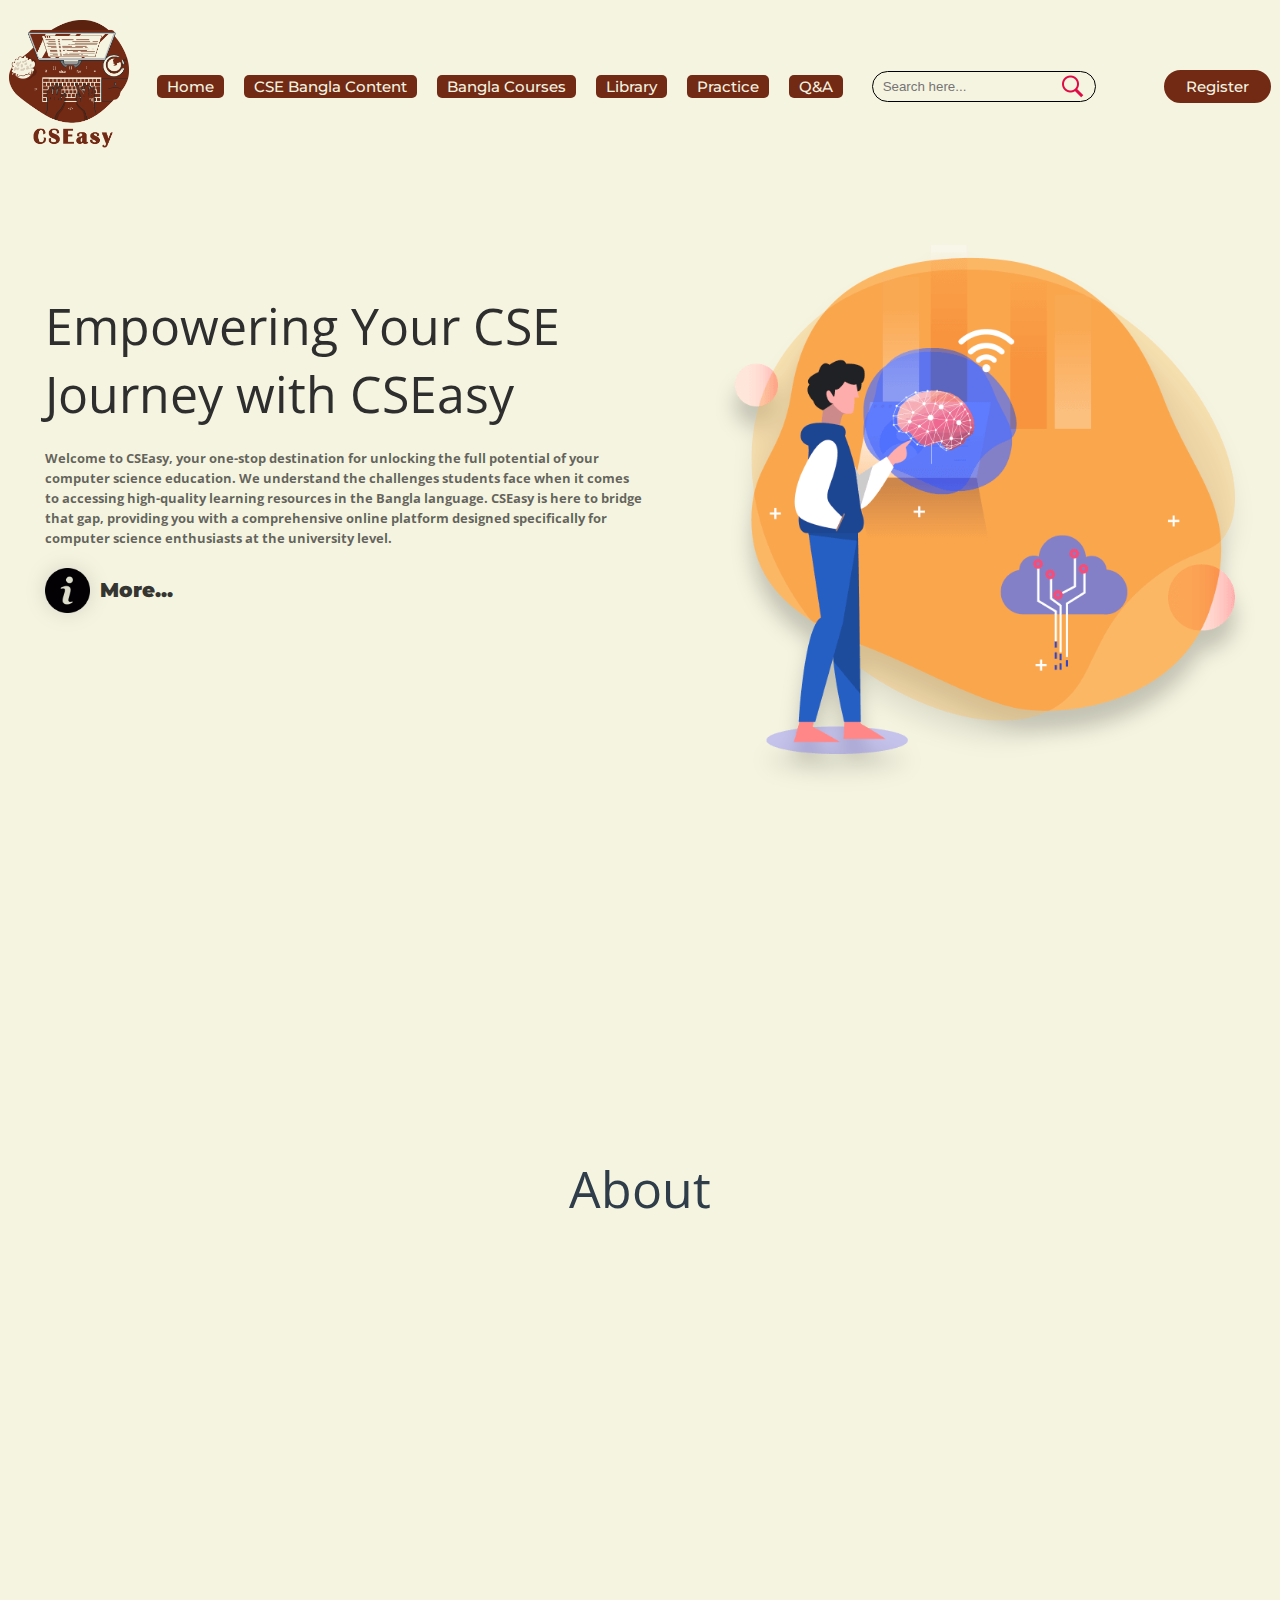
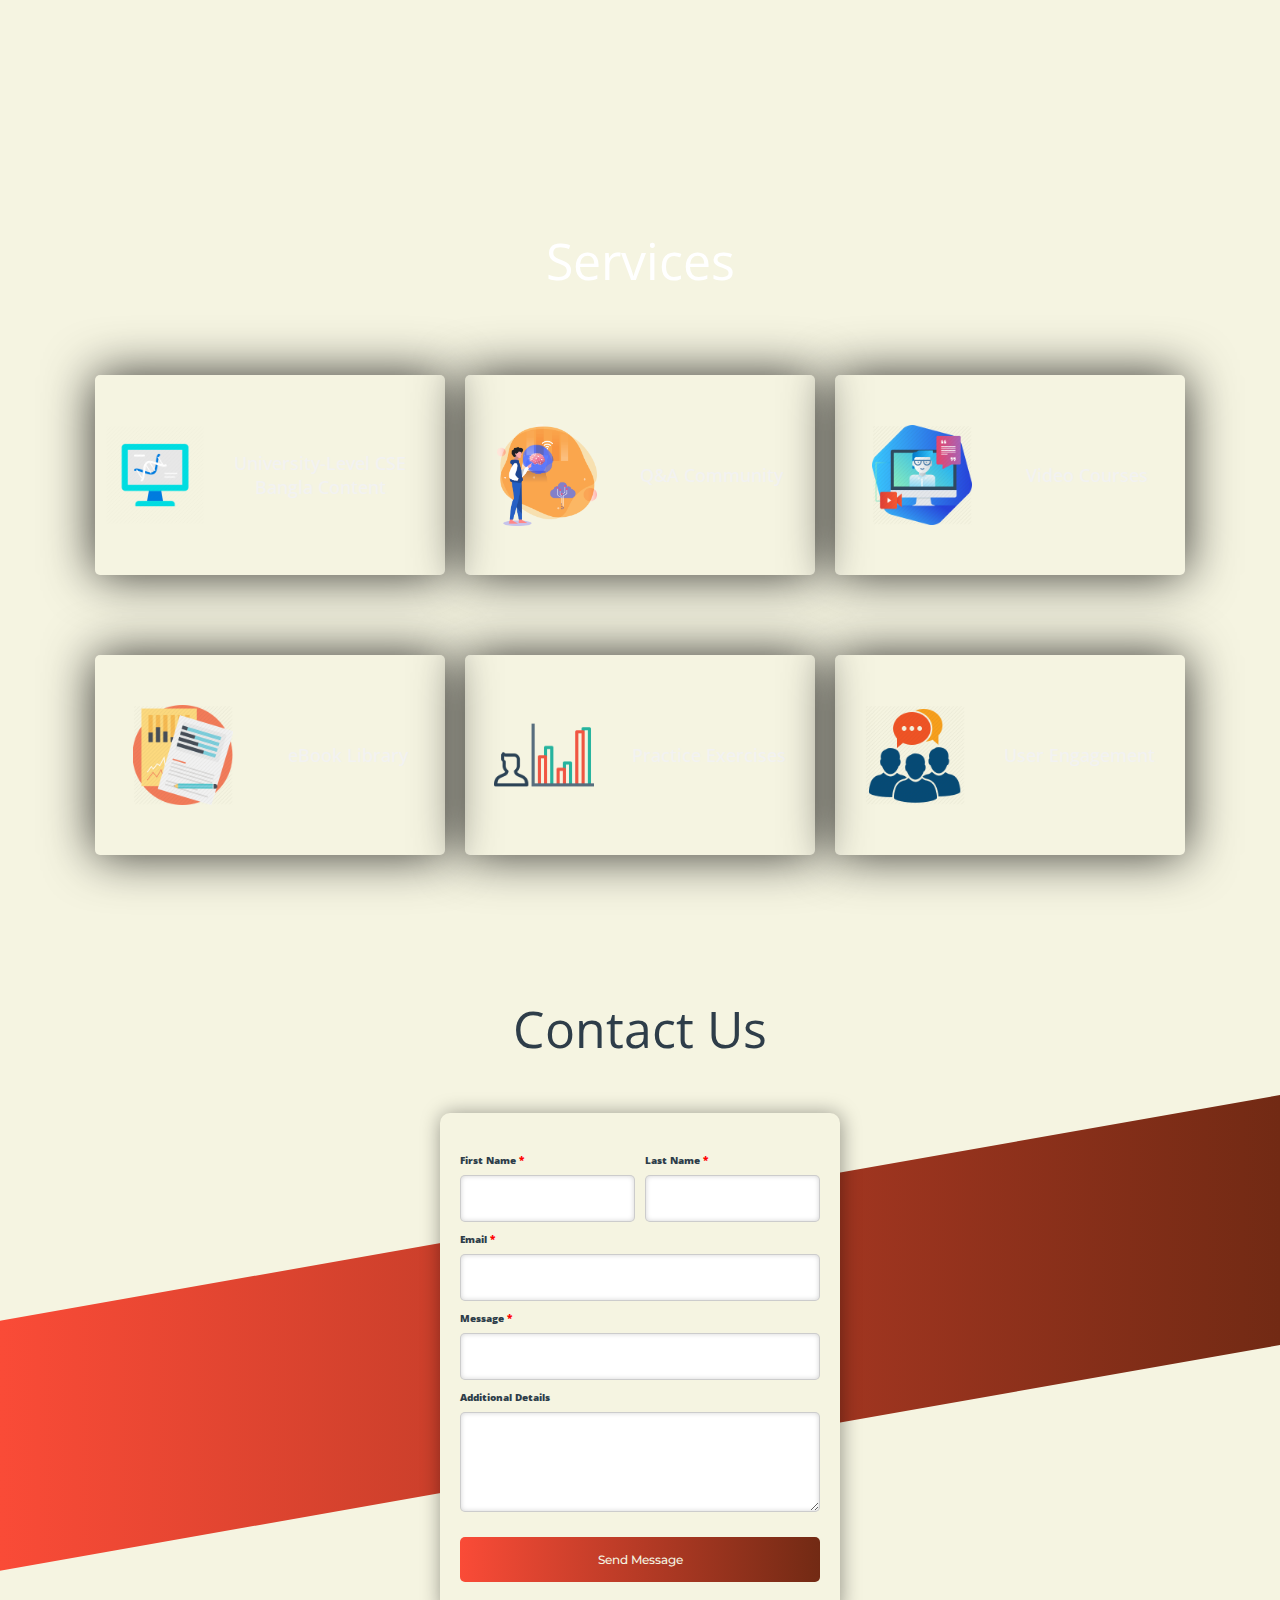
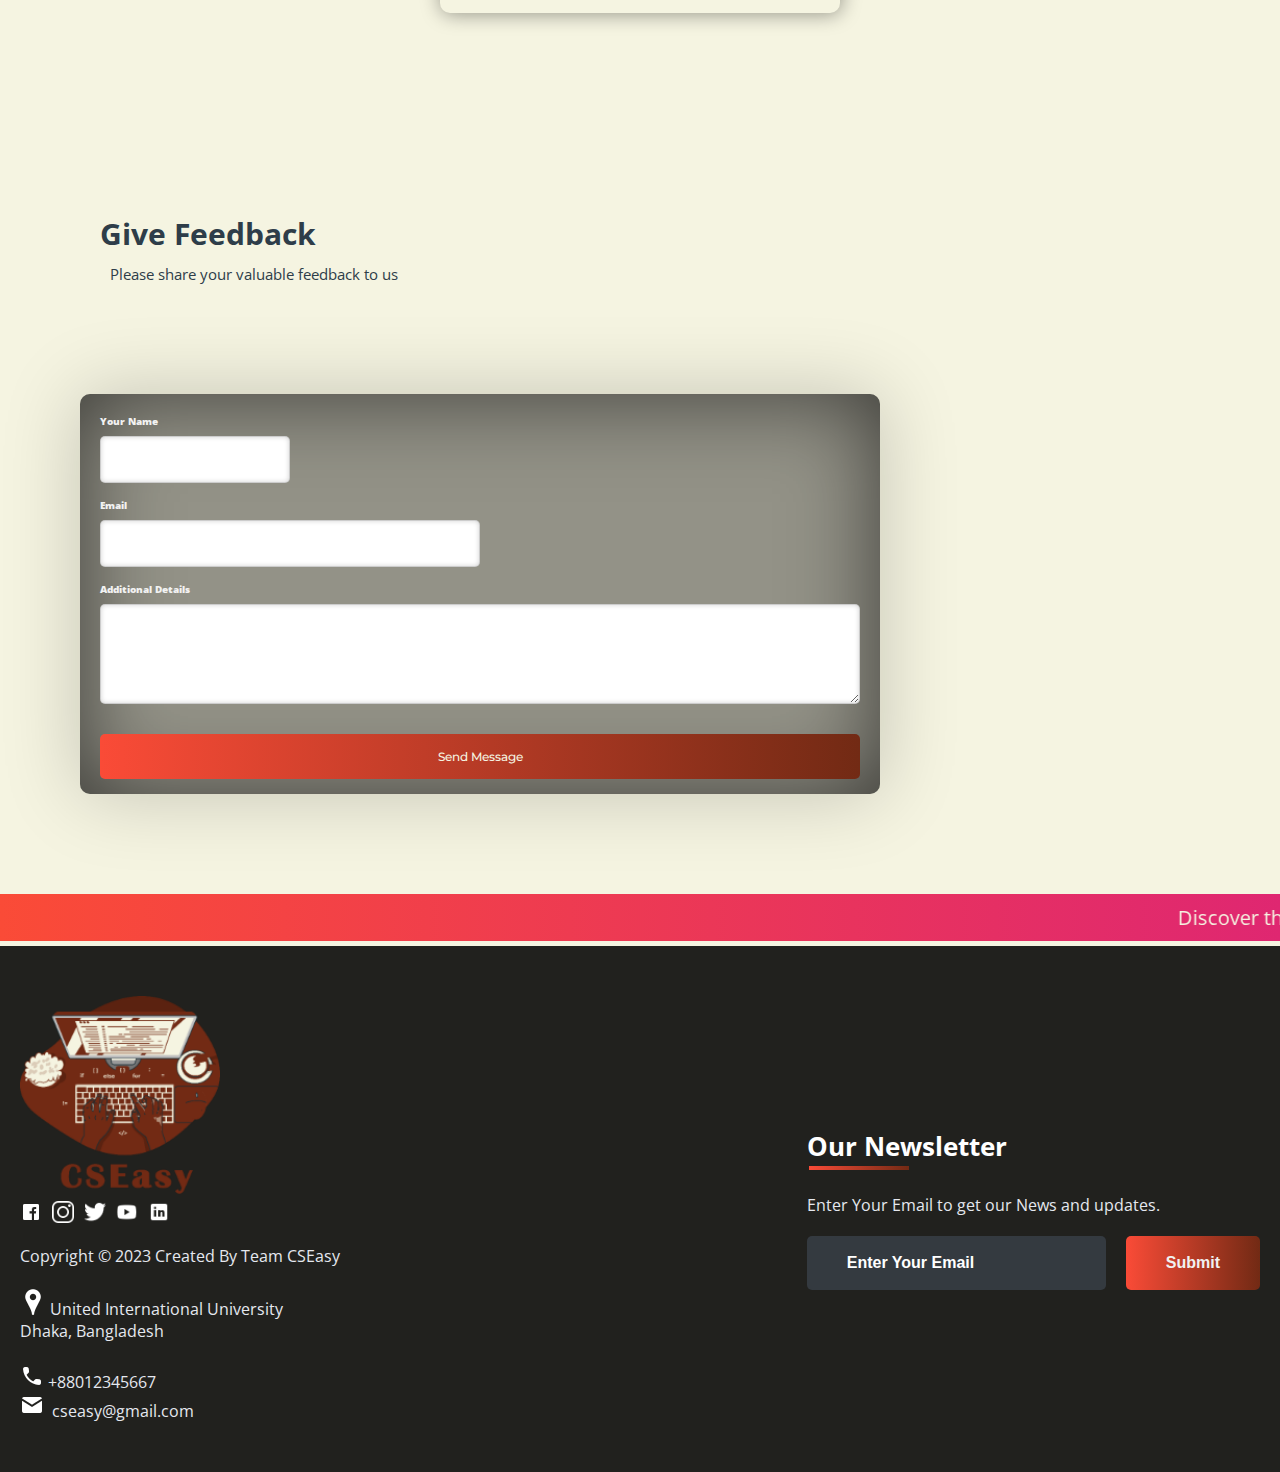
<file: index.html>
<!DOCTYPE html>
<html>
<head>
	<link rel="shortcut icon" type="png" href="images/icon/android-chrome-512x512.png">
	<meta charset="utf-8">
	<meta http-equiv="X-UA-Comaptible" content="IE=edge">
	<title>CSEasy</title>
	<meta name="desciption" content="">
	<meta name="viewport" content="width=device-width, initial-scale=1">
	<link rel="stylesheet" type="text/css" href="style.css">
	<script type="text/javascript" src="script.js"></script>
	<script src="https://code.jquery.com/jquery-3.2.1.js"></script>
	<script>
		$(window).on('scroll', function(){
  			if($(window).scrollTop()){
  			  $('nav').addClass('black');
 			 }else {
 		   $('nav').removeClass('black');
 		 }
		})
	</script>
</head>
<body>
<!-- Navigation Bar -->
	<header id="header">
		<nav>
			<div class="logo"><img src="images/icon/logo.png" alt="logo"></div>
			<ul>
				<li><a class="active" href="">Home</a></li>
				<li><a class="active" href="">CSE Bangla Content</a></li>
				<li><a class="active" href="">Bangla Courses</a></li>
				<li><a class="active" href="">Library</a></li>
				<li><a class="active" href="">Practice</a></li>
				<li><a class="active" href="">Q&A</a></li>


				<!-- <li><a href="#services_section">Features</a></li> -->
			</ul>
			<div class="srch"><input type="text" class="search" placeholder="Search here..."><img src="images/icon/search.png" alt="search" onclick=slide()></div>
			<a class="get-started" href="login.html">Register</a>
			<img src="images/icon/menu.png" class="menu" onclick="sideMenu(0)" alt="menu">
		</nav>
		<div class="head-container">
			<div class="quote">
				<p>Empowering Your CSE Journey with CSEasy</p>
				<h5>Welcome to CSEasy, your one-stop destination for unlocking the full potential of your computer science education. We understand the challenges students face when it comes to accessing high-quality learning resources in the Bangla language. CSEasy is here to bridge that gap, providing you with a comprehensive online platform designed specifically for computer science enthusiasts at the university level.</h5>
				<div class="play">
					<img src="images/icon/information-button.png" alt="about"><span><a href="#about_section" target="_blank">More...</a></span>
				</div>
			</div>
			<div class="svg-image">
				<img src="images/icon/brainbooster.png" alt="svg">
			</div>
		</div>
	
	</header>


	
<!-- ABOUT -->
	<div class="diffSection" id="about_section">
		<center><p style="font-size: 50px; padding: 100px">About</p></center>
		<div class="about-content">
				<div class="side-image">
					<img class="sideImage" src="images/extra/e3.jpg">
				</div>
				<div class="side-text">
					<h2>Why CSEasy?
						
						</h2>
					<p>The motivation behind CSEasy stems from the absence of a dedicated platform for learning computer science in Bangla. Our goal is to empower students, like yourself, with a resource that makes it easier to clarify concepts, excel in studies, and pursue a successful career in the field.
						
						Embark on your CSE journey with confidence. Explore, learn, and connect with CSEasy today!"
						
						Feel free to customize the text based on specific details or features you want to highlight on your homepage. If you have any specific phrases or information you'd like to include, let me know, and I can help refine it further!
						
						
						
						
						</p>
				</div>
		</div>
	</div>


<!-- SERVICES -->
	<div class="service-swipe">
		<div class="diffSection" id="services_section">
		<center><p style="font-size: 50px; padding: 100px; padding-bottom: 40px; color: #fff;">Services</p></center>
		</div>
		<a href="subjects/computer_courses.html"><div class="s-card"><img src="images/icon/computer-courses.png"><p>University-Level CSE Bangla Content</p></div></a>
		<a href="subjects/jee.html"><div class="s-card"><img src="images/icon/brainbooster.png"><p>Q&A Community </p></div></a>
		<a href="#"><div class="s-card"><img src="images/icon/online-tutorials.png"><p>Video Courses</p></div></a>
		<a href="subjects/jee.html#sample_papers"><div class="s-card"><img src="images/icon/papers.jpg"><p>eBook Library</p></div></a>
		<a href="#"><div class="s-card"><img src="images/icon/p3.png"><p>Practice Exercises </p></div></a>
		<a href="#contactus_section"><div class="s-card"><img src="images/icon/discussion.png"><p>User Engagement</p></div></a>
	</div>


<!-- CONTACT US -->
	<div class="diffSection" id="contactus_section">
		<center><p style="font-size: 50px; padding: 100px">Contact Us</p></center>
		<div class="csec"></div>
		<div class="back-contact">
			<div class="cc">
			<form action="mailto:roshank9419@gmail.com" method="post" enctype="text/plain">
				<label>First Name <span class="imp">*</span></label><label style="margin-left: 185px">Last Name <span class="imp">*</span></label><br>
				<center>
				<input type="text" name="" style="margin-right: 10px; width: 175px" required="required"><input type="text" name="lname" style="width: 175px" required="required"><br>
				</center>
				<label>Email <span class="imp">*</span></label><br>
				<input type="email" name="mail" style="width: 100%" required="required"><br>
				<label>Message <span class="imp">*</span></label><br>
				<input type="text" name="message" style="width: 100%" required="required"><br>
				<label>Additional Details</label><br>
				<textarea name="addtional"></textarea><br>
				<button type="submit" id="csubmit">Send Message</button>
			</form>
			</div>
		</div>
	</div>


<!-- FEEDBACK -->
	<div class="title2" id="feedBACK">
		<span>Give Feedback</span>
		<div class="shortdesc2">
			<p>Please share your valuable feedback to us</p>
		</div>
	</div>

	<div class="feedbox">
		<div class="feed">
			<form action="mailto:roshank9419@gmail.com" method="post" enctype="text/plain">
				<label>Your Name</label><br>
				<input type="text" name="" class="fname" required="required"><br>
				<label>Email</label><br>
				<input type="email" name="mail" required="required"><br>
				<label>Additional Details</label><br>
				<textarea name="addtional"></textarea><br>
				<button type="submit" id="csubmit">Send Message</button>
			</form>
		</div>
	</div>

<!-- Sliding Information -->
	<marquee style="background: linear-gradient(to right, #FA4B37, #DF2771); margin-top: 50px;" direction="left" onmouseover="this.stop()" onmouseout="this.start()" scrollamount="20"><div class="marqu">             Discover the power of CSEasy! Your gateway to comprehensive CSE learning in Bangla. Join our vibrant community today.
	</div></marquee>

<!-- FOOTER -->
	<footer>
		<div class="footer-container">
			<div class="left-col">
				<img src="images/icon/android-chrome-192x192.png" style="width: 200px;">
				<div class="logo"></div>
				<div class="social-media">
					<a href="#"><img src="images/icon\fb.png"></a>
					<a href="#"><img src="images/icon\insta.png"></a>
					<a href="#"><img src="images/icon\tt.png"></a>
					<a href="#"><img src="images/icon\ytube.png"></a>
					<a href="#"><img src="images/icon\linkedin.png"></a>
				</div><br><br>
				<p class="rights-text">Copyright © 2023 Created By Team CSEasy</p>
				<br><p><img src="images/icon/location.png"> United International University<br>Dhaka, Bangladesh </p><br>
				<p><img src="images/icon/phone.png"> +88012345667<br><img src="images/icon/mail.png">&nbsp; cseasy@gmail.com</p>
			</div>
			<div class="right-col">
				<h1 style="color: #fff">Our Newsletter</h1>
				<div class="border"></div><br>
				<p>Enter Your Email to get our News and updates.</p>
				<form class="newsletter-form">
					<input class="txtb" type="email" placeholder="Enter Your Email">
					<input class="btn" type="submit" value="Submit">
				</form>
			</div>
		</div>
	</footer>

</body>
</html>
</file>
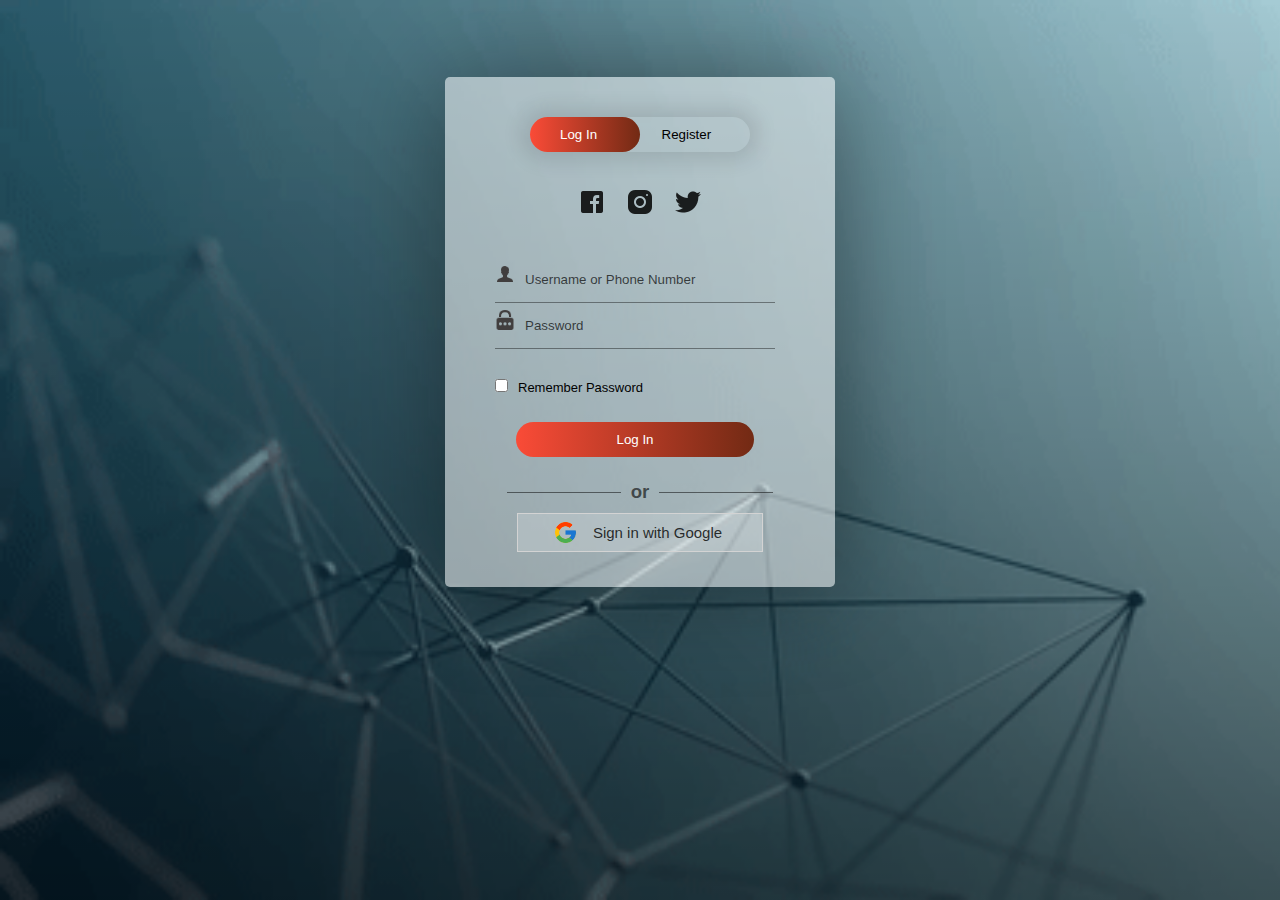
<file: login.html>
<!DOCTYPE html>
<html>
<head>
	<link rel="shortcut icon" type="png" href="images/icon/android-chrome-512x512.png">
	<title>CSEasy/Login_SignUp</title>
	<link rel="stylesheet" type="text/css" href="loginStyle.css">
	<script src="https://ajax.googleapis.com/ajax/libs/jquery/3.4.1/jquery.min.js"></script>

  <!-- It will redirect to the Home Page after submitting the form -->
  <script>
  $(document).ready(function(){
    $("form").submit(function(){
      alert("Great Job !");
    });
  });
  </script>
</head>
<body>
		<div class="form-box">
			<div class="button-box">
				<div id="btn"></div>
				<button type="button" class="toggle-btn" id="log" onclick="login()" style="color: #fff;">Log In</button>
				<button type="button" class="toggle-btn" id="reg" onclick="register()">Register</button>
			</div>
			<div class="social-icons">
				<img src="images/icon/fb2.png">
				<img src="images/icon/insta2.png">
				<img src="images/icon/tt2.png">
			</div>
			
			<!-- Login Form -->
			<form id="login" class="input-group" action="index.html">
				<div class="inp">
					<img src="images/icon/user.png"><input type="text" id="email" class="input-field" placeholder="Username or Phone Number" style="width: 88%; border:none;" required="required">
				</div>
				<div class="inp">
					<img src="images/icon/password.png"><input type="password" id="password" class="input-field" placeholder="Password" style="width: 88%; border: none;" required="required">
				</div>
				<input type="checkbox" class="check-box">Remember Password
				<button type="submit" class="submit-btn">Log In</button>
			</form>
<!--dhjfjhfjf-->

			<div class="other" id="other">
				<div class="instead">
					<h3>or</h3>
				</div>
				<button class="connect" onclick="google()">
					<img src="images/icon/google.png"><span>Sign in with Google</span>
				</button>
			</div>
			
			<!-- Registration Form -->
			<form id="register" class="input-group">
				<input type="text" class="input-field" placeholder="Full Name" required="required">
				<input type="email" class="input-field" placeholder="Email Address" required="required">
				<input type="password" class="input-field" placeholder="Create Password" name="psame" required="required">
				<input type="password" class="input-field" placeholder="Confirm Password" name="psame" required="required">
				<input type="checkbox" class="check-box" id="chkAgree" onclick="goFurther()">I agree to the Terms & Conditions
				<button type="submit" id="btnSubmit" class="submit-btn reg-btn">Register</button>
			</form>
		</div>
		<script type="text/javascript" src="script.js"></script>
</body>
</html>
</file>
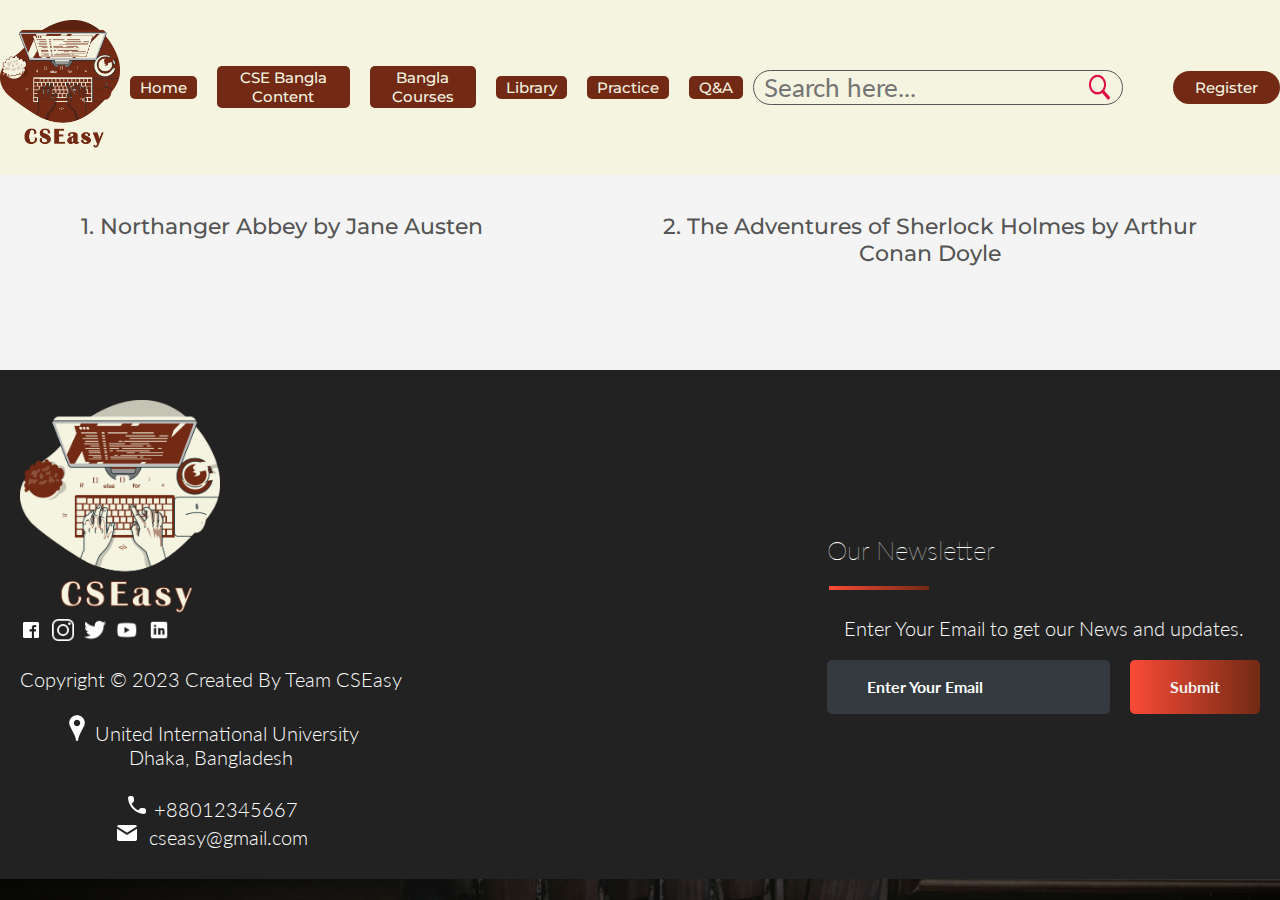
<file: read.html>
<!DOCTYPE html>
<html>
<head>
	<link rel="shortcut icon" type="png" href="images/icon/android-chrome-512x512.png">
	<meta charset="utf-8">
	<meta http-equiv="X-UA-Comaptible" content="IE=edge">
	<title>CSEasy</title>
	<meta name="desciption" content="">
	<meta name="viewport" content="width=device-width, initial-scale=1">
	<link rel="stylesheet" type="text/css" href="style.css">
		<link rel="stylesheet" type="text/css" href="style.css">

	<script type="text/javascript" src="script.js"></script>
	<script src="https://code.jquery.com/jquery-3.2.1.js"></script>
	  <!-- CSS files -->
	  <link rel="stylesheet" href="vendors/css/normalize.css">
	  <link rel="stylesheet" href="vendors/css/grid.css">
	  <link rel="stylesheet" href="vendors/css/animate.css">
	  <link rel="stylesheet" href="resources/css/style.css">
	  <link rel="stylesheet" href="resources/css/queries.css">
	
	  <!-- Google Fonts -->
	  <link href="https://fonts.googleapis.com/css?family=Lato:100,300&display=swap" rel="stylesheet">
	
	  <!-- Favicons -->
	  <link rel="apple-touch-icon" sizes="180x180" href="resources/favicons/apple-touch-icon.png">
	  <link rel="icon" type="image/png" sizes="32x32" href="resources/favicons/favicon-32x32.png">
	  <link rel="icon" type="image/png" sizes="16x16" href="resources/favicons/favicon-16x16.png">
	  <link rel="manifest" href="resources/favicons/site.webmanifest">
	  <link rel="mask-icon" href="resources/favicons/safari-pinned-tab.svg" color="#96281b">
	  <link rel="shortcut icon" href="resources/favicons/favicon.ico">
	  <meta name="msapplication-TileColor" content="#96281b">
	  <meta name="msapplication-config" content="/resources/favicons/browserconfig.xml">
	  <meta name="theme-color" content="#96281b">
	<script>
		$(window).on('scroll', function(){
  			if($(window).scrollTop()){
  			  $('nav').addClass('black');
 			 }else {
 		   $('nav').removeClass('black');
 		 }
		})
	</script>
</head>
<body>
<!-- Navigation Bar -->
	<header id="header">
		<nav>
			<div class="logo"><img src="images/icon/logo.png" alt="logo"></div>
			<ul>
				<li><a class="active" href="index.html">Home</a></li>
				<li><a class="active" href="">CSE Bangla Content</a></li>
				<li><a class="active" href="subjects/computer_courses.html">Bangla Courses</a></li>
				<li><a class="active" href="">Library</a></li>
				<li><a class="active" href="">Practice</a></li>
				<li><a class="active" href="">Q&A</a></li>


				<!-- <li><a href="#services_section">Features</a></li> -->
			</ul>
			<div class="srch"><input type="text" class="search" placeholder="Search here..."><img src="images/icon/search.png" alt="search" onclick=slide()></div>
			<a class="get-started" href="login.html">Register</a>
			<img src="images/icon/menu.png" class="menu" onclick="sideMenu(0)" alt="menu">
		</nav>
		<!-- Section: Books -->
		<section class="section-books" id="section-books">
			<div class="row">
			  <h2>Click on a book to start reading.</h2>
			</div>
		
			<div class="booklist">
			  <div class="row">
				<div class="col span-1-of-2 box">
				  <ul>
					<li><a href="books/01_northanger_abbey/contents.html">1. Northanger Abbey by Jane Austen</a></li>
				  </ul>
				</div>
		
				<div class="col span-1-of-2 box">
				  <ul>
					<li><a href="books/02_sherlock_holmes/contents.html">2. The Adventures of Sherlock Holmes by Arthur Conan Doyle</a></li>
				  </ul>
				</div>
			  </div>
			</div>
		  </section>
<!-- FOOTER -->
	<footer>
		<div class="footer-container">
			<div class="left-col">
				<img src="images/icon/logowhite.png" style="width: 200px;">
				<div class="logo"></div>
				<div class="social-media">
					<a href="#"><img src="images/icon\fb.png"></a>
					<a href="#"><img src="images/icon\insta.png"></a>
					<a href="#"><img src="images/icon\tt.png"></a>
					<a href="#"><img src="images/icon\ytube.png"></a>
					<a href="#"><img src="images/icon\linkedin.png"></a>
				</div><br><br>
				<p class="rights-text">Copyright © 2023 Created By Team CSEasy</p>
				<br><p><img src="images/icon/location.png"> United International University<br>Dhaka, Bangladesh </p><br>
				<p><img src="images/icon/phone.png"> +88012345667<br><img src="images/icon/mail.png">&nbsp; cseasy@gmail.com</p>
			</div>
			<div class="right-col">
				<h1 style="color: #fff">Our Newsletter</h1>
				<div class="border"></div><br>
				<p>Enter Your Email to get our News and updates.</p>
				<form class="newsletter-form">
					<input class="txtb" type="email" placeholder="Enter Your Email">
					<input class="btn" type="submit" value="Submit">
				</form>
			</div>
		</div>
	</footer>

</body>
</html>
</file>
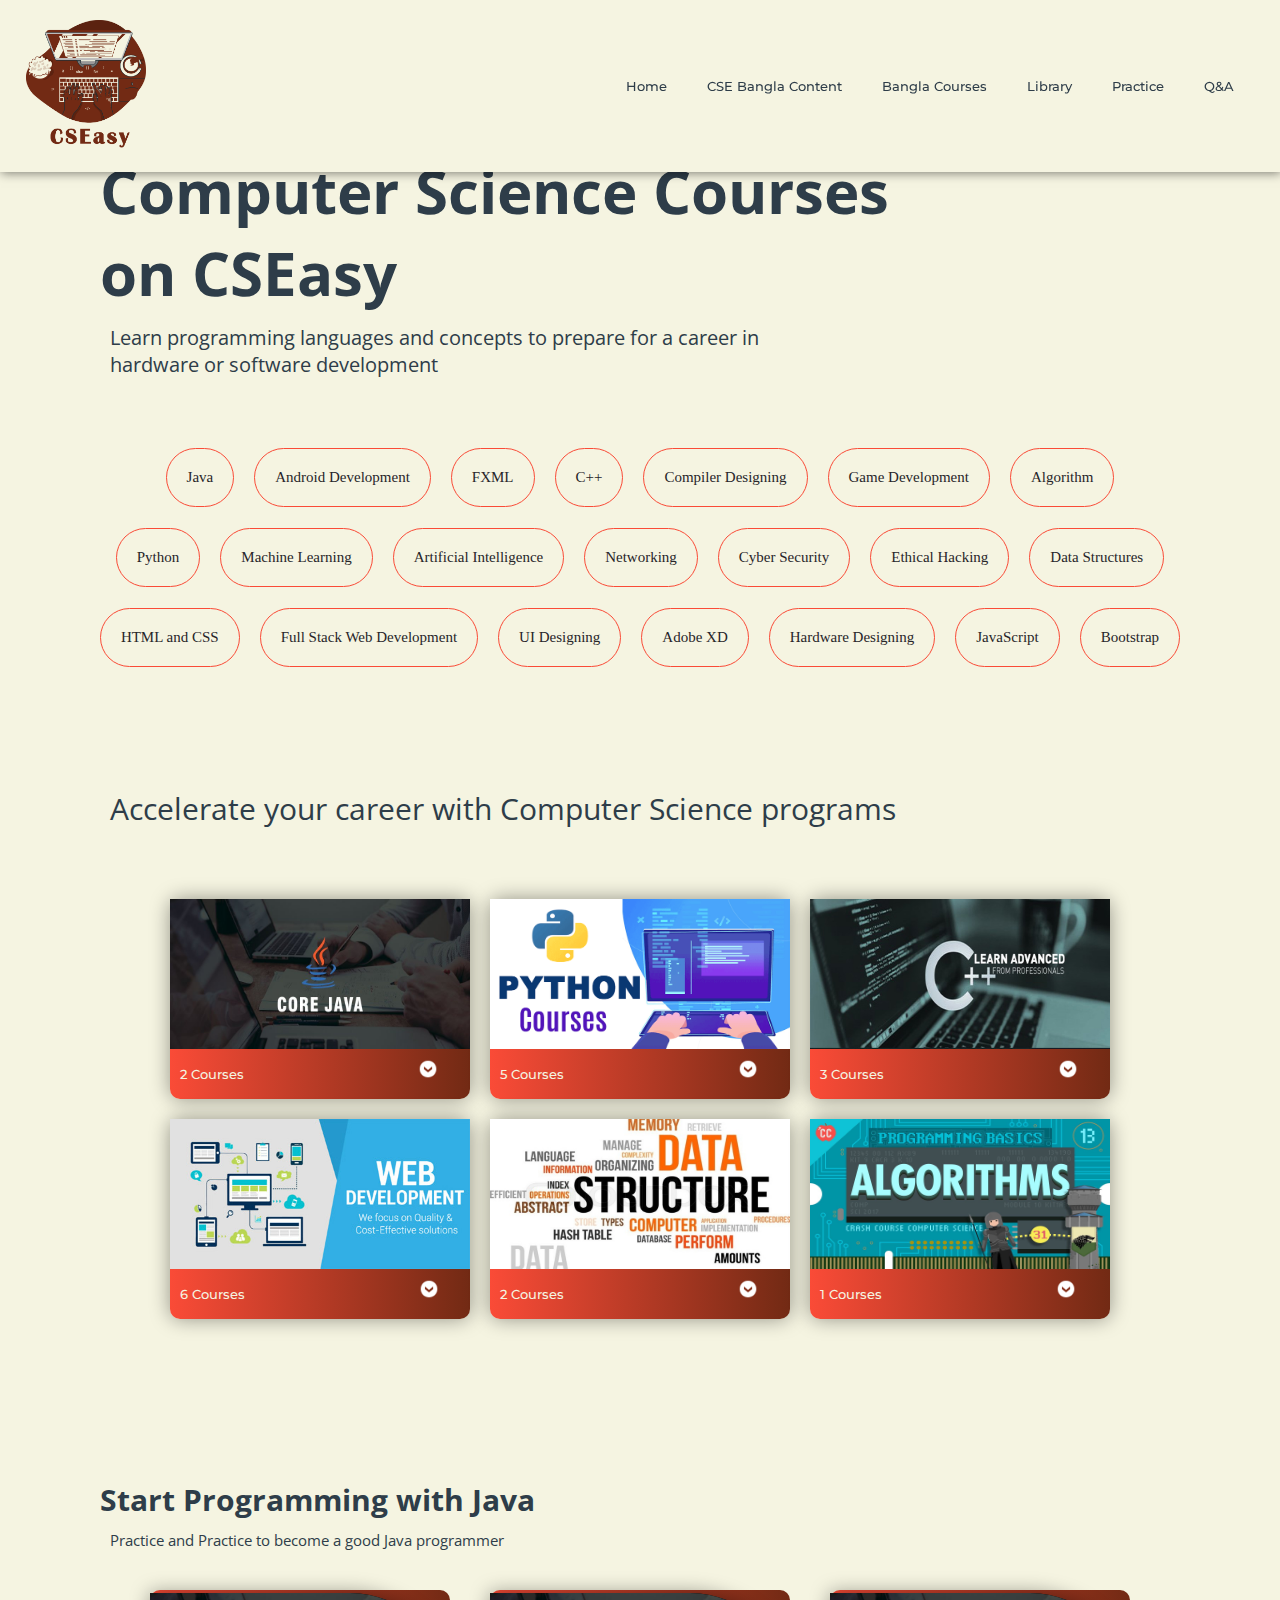
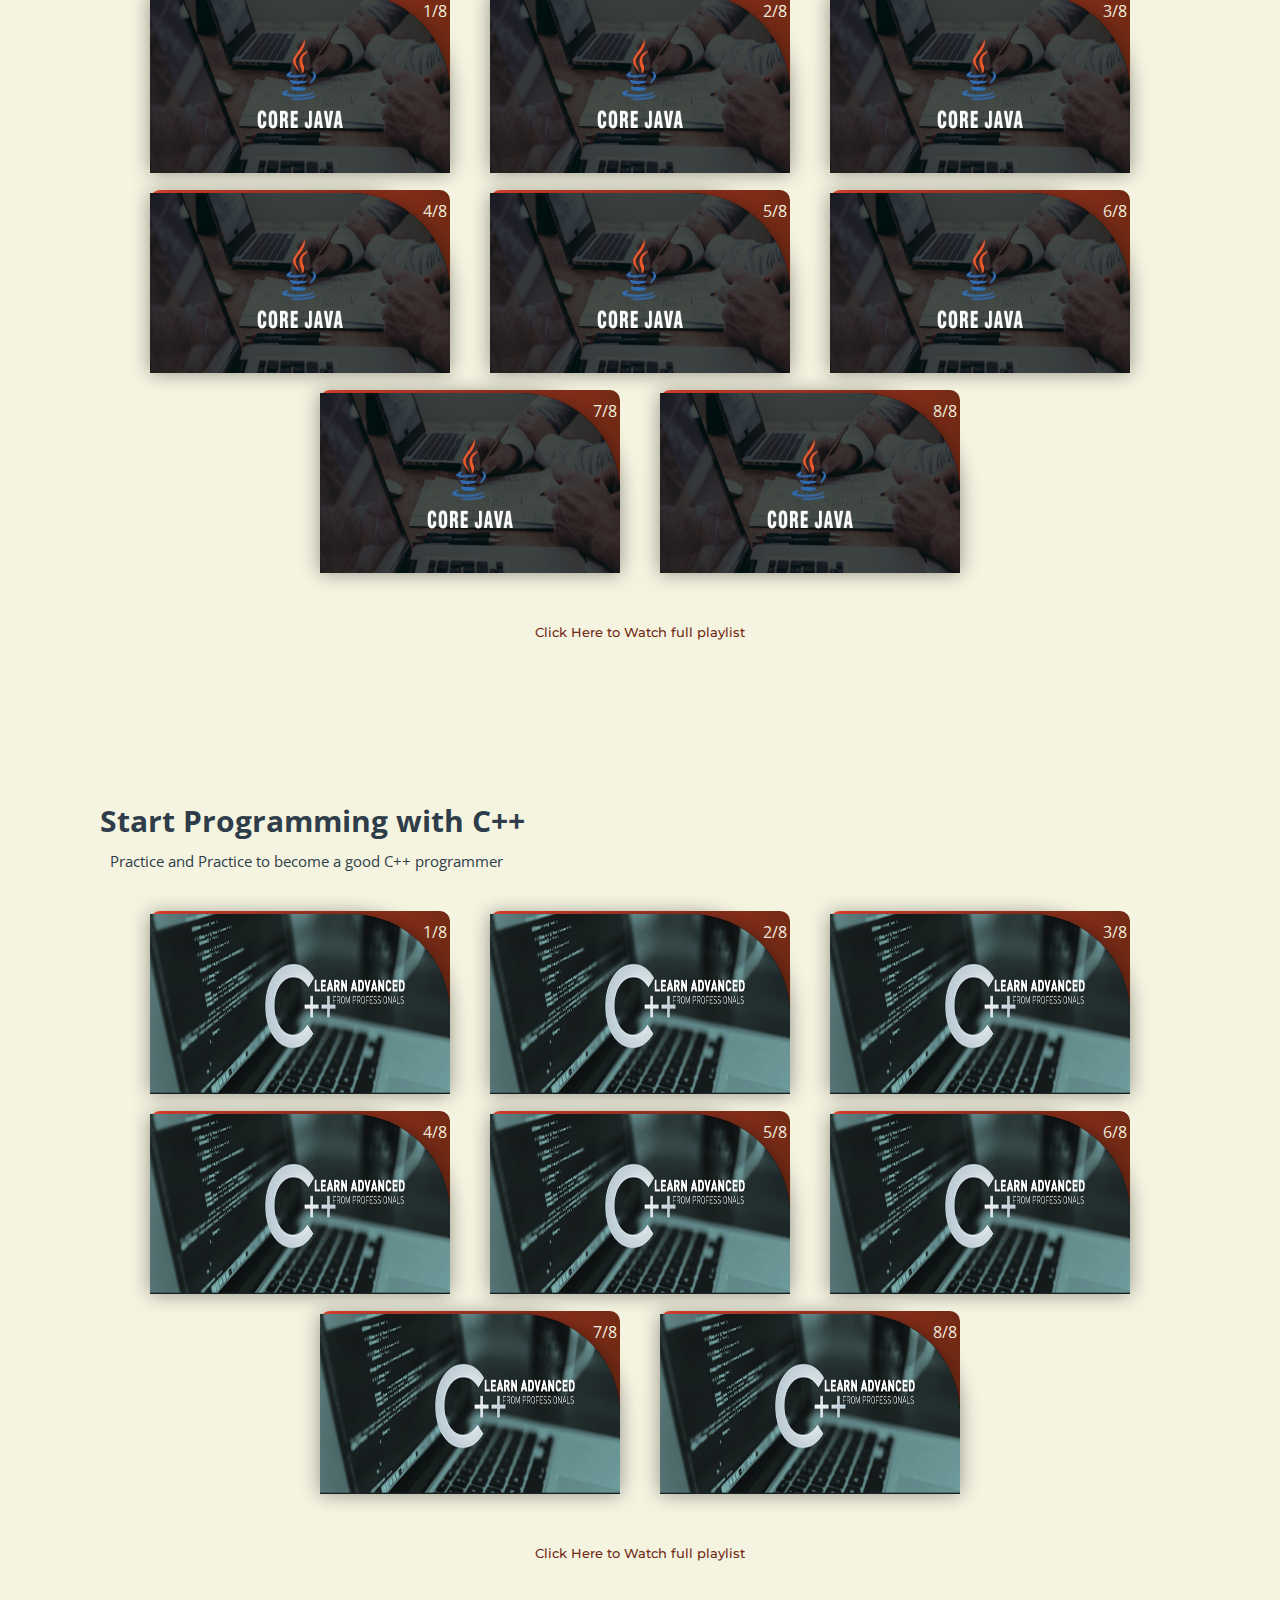
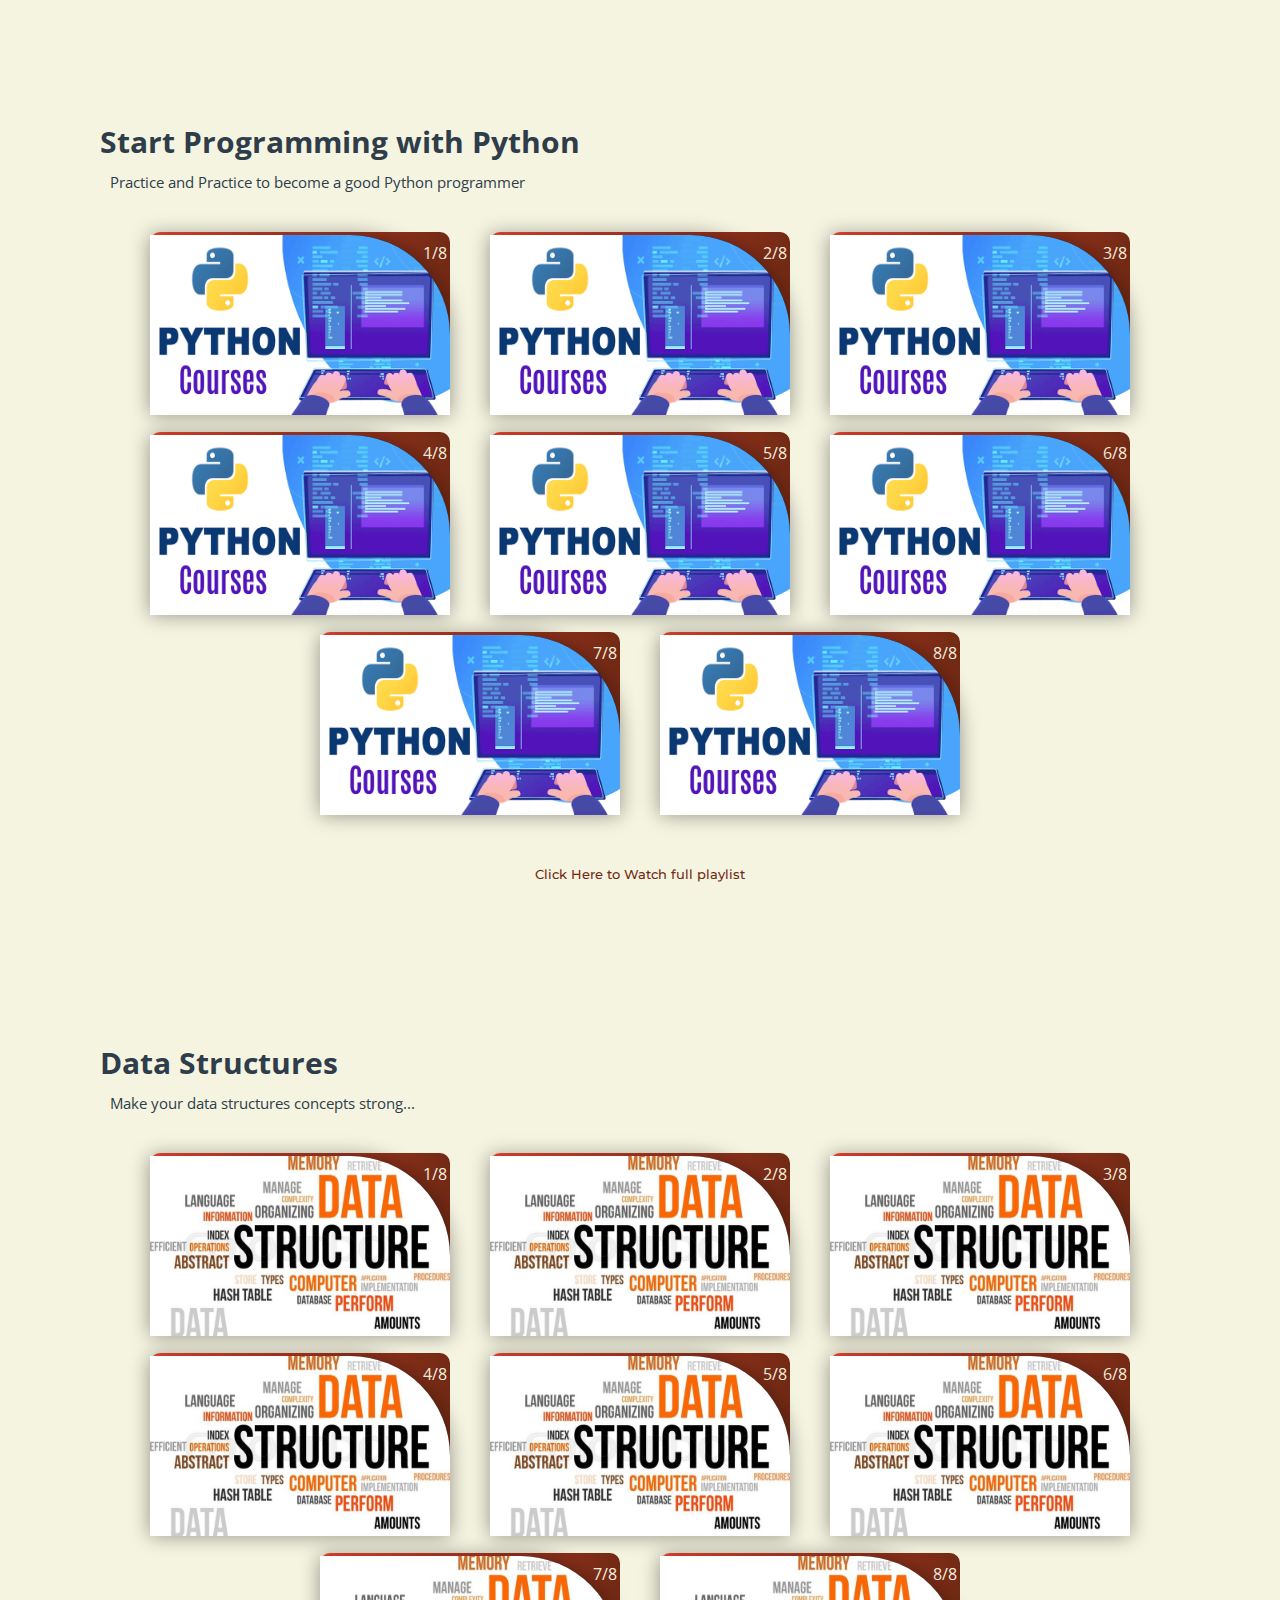
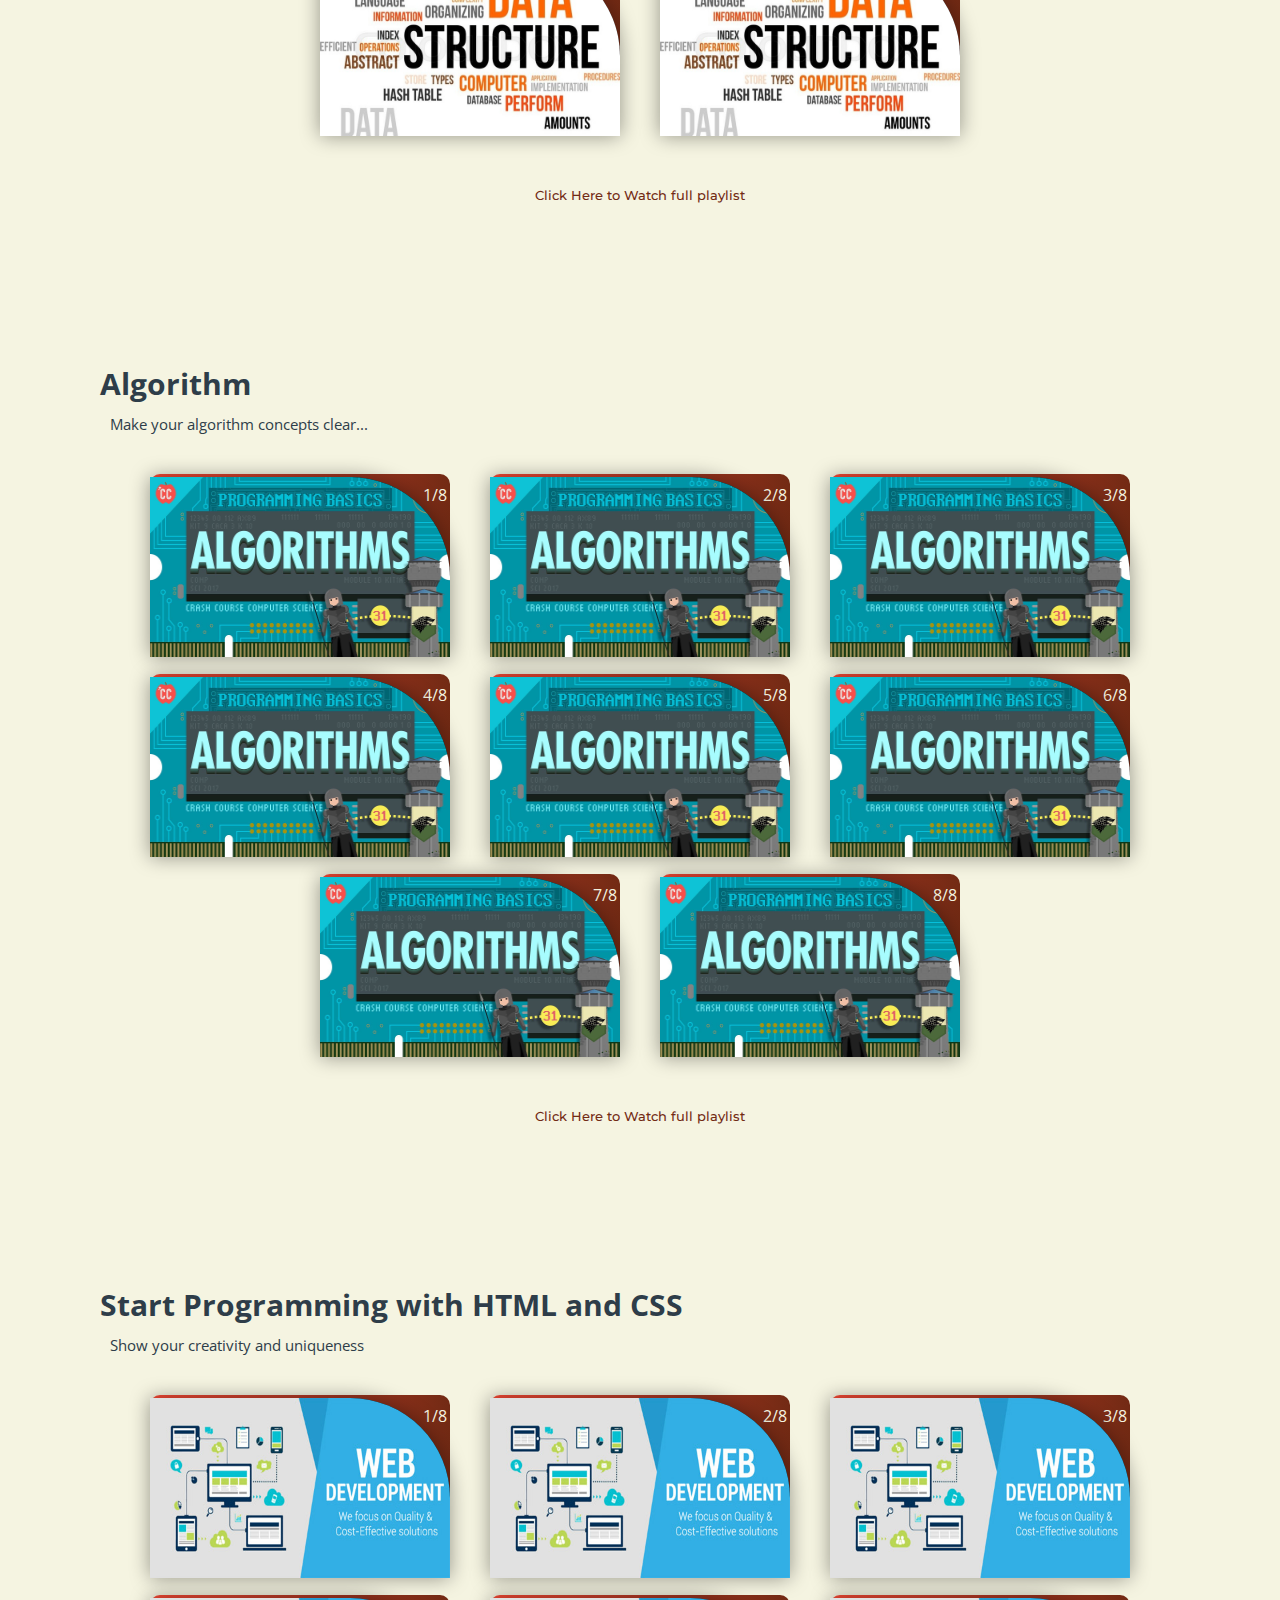
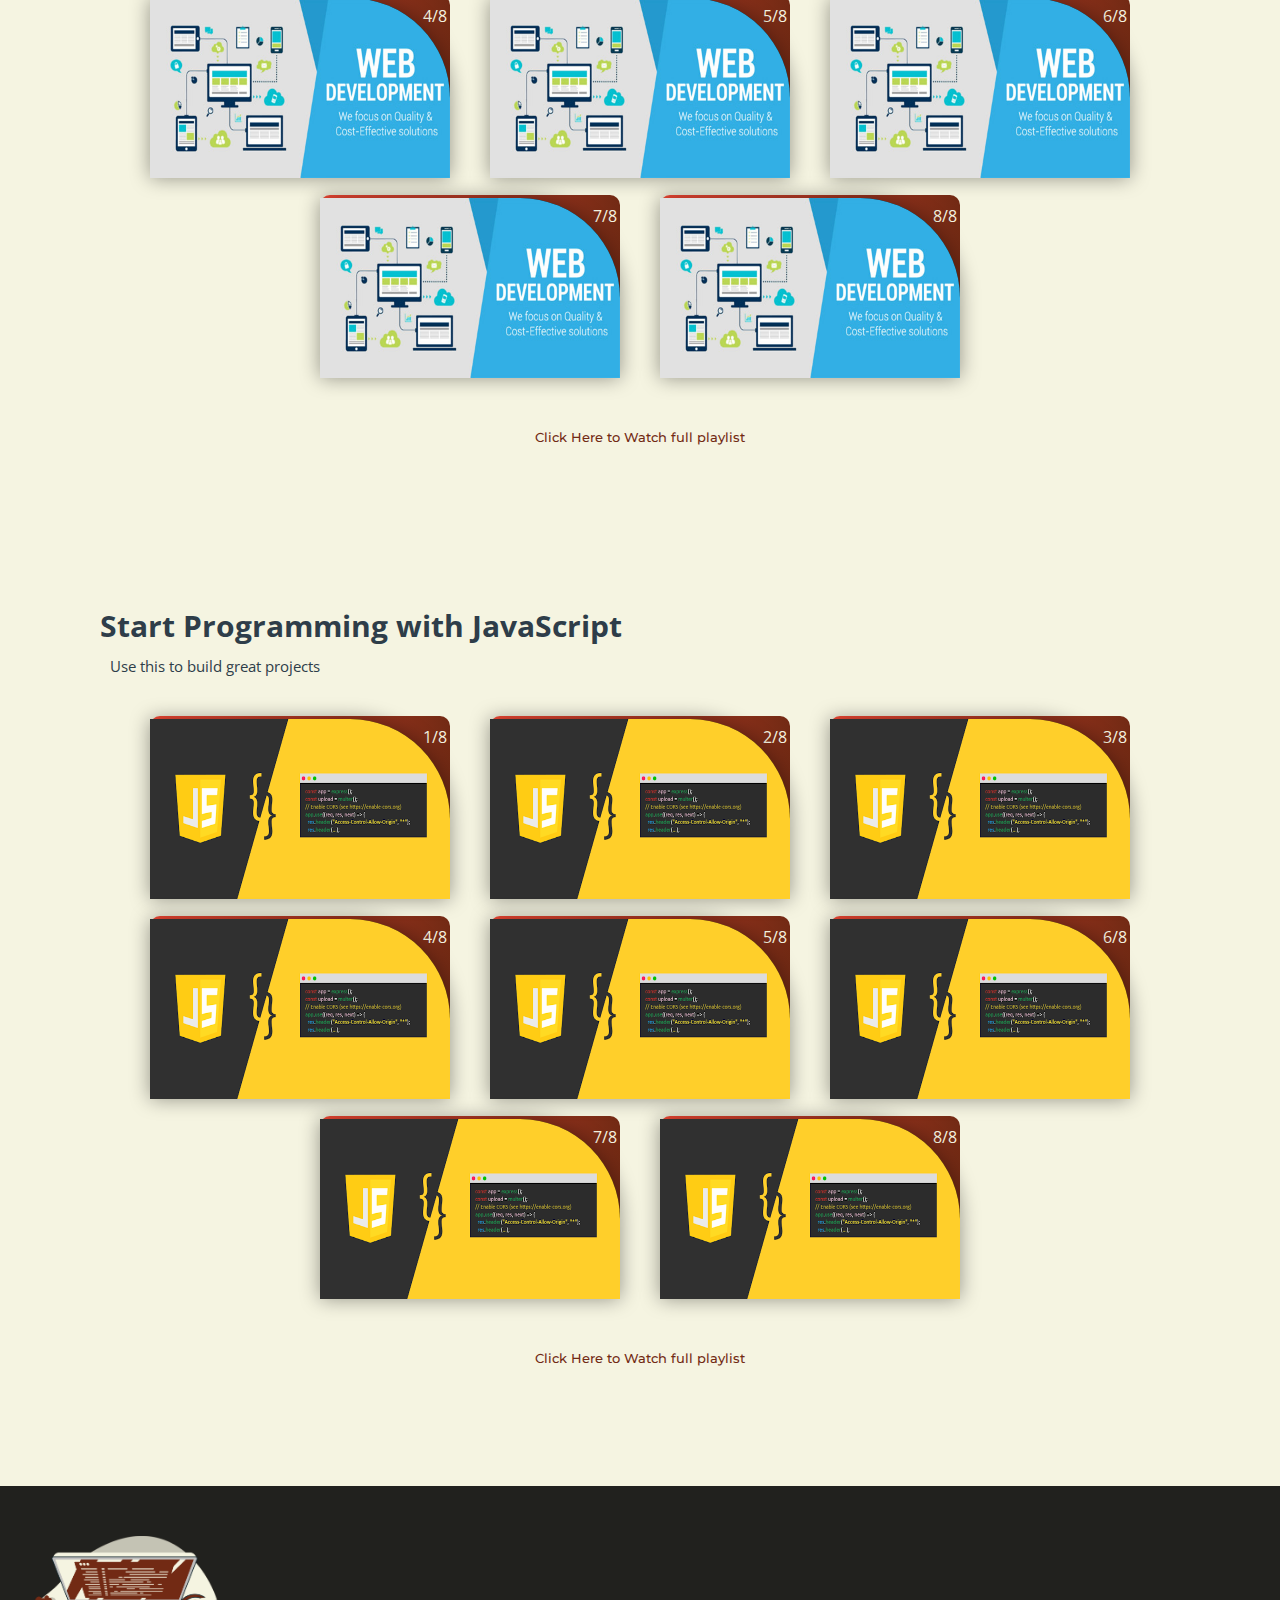
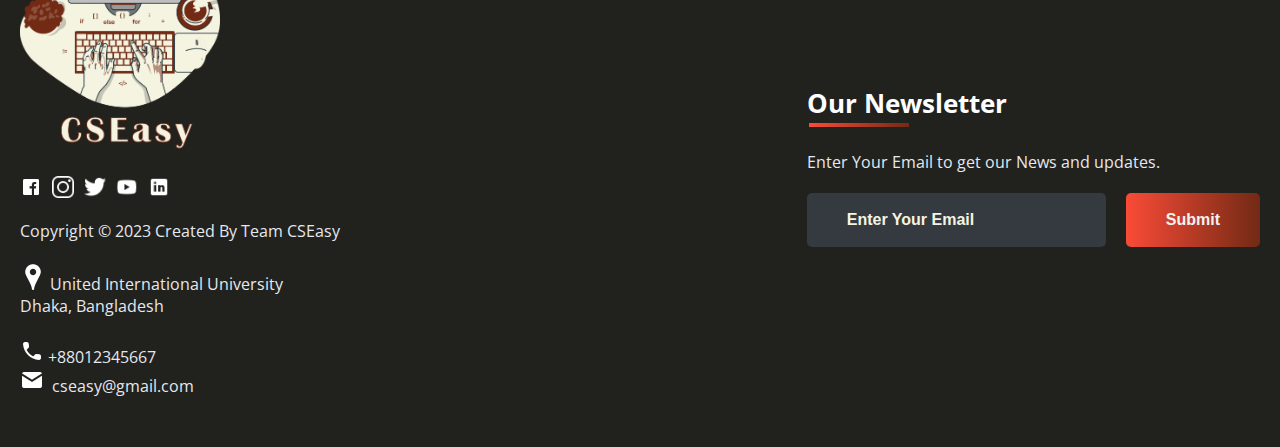
<file: subjects/computer_courses.html>
<!DOCTYPE html>
<html>
<head>
	<link rel="shortcut icon" type="png" href="../images/icon/android-chrome-512x512.png">
	<title>Computer Science Courses on CSEasy</title>
	<link rel="stylesheet" type="text/css" href="subjects.css">
	<script type="text/javascript" src="../script.js"></script>
</head>
<body>
	
<!-- NAVIGATION 
<li><a class="active" href="">Home</a></li>
				<li><a class="active" href="">CSE Bangla Content</a></li>
				<li><a class="active" href="computer_courses.html">Bangla Courses</a></li>
				<li><a class="active" href="">Library</a></li>
				<li><a class="active" href="">Practice</a></li>
				<li><a class="active" href="">Q&A</a></li> -->
	<header>
		<div class="nav" id="nav">
			<div id="learned-logo">
			<a href="../index.html"><img src="../images/icon/logo.png" style="width: 120px;"></a></div>
			<div class="switch-tab" id="switch-tab" onclick="switchTAB()"><img src="../images/icon/menu.png"></div>
			<ul id="list-switch">
				<li><a href="../index.html">Home</a></li>
				<li><a href="">CSE Bangla Content</a></li>
				<li><a href="#">Bangla Courses</a></li>
				<li><a href="">Library</a></li>
				<li><a href="">Practice</a></li>
				<li><a href="">Q&A</a></li>
			</ul>
			<div class="search" id="search-switch">
				<input type="search" placeholder="Search" class="srch"><button id="srchbtn"><img src="../images/icon/search.png"></button>
			</div>
		</div>
	</header>
	

<!-- MAIN Heading of Page -->
	<div class="title">
		<span>Computer Science Courses<br>on CSEasy</span>
		<div class="shortdesc">
			<p>Learn programming languages and concepts to prepare for a career in<br>hardware or software development</p>
		</div>
	</div>


<!-- Some KeyWords related to Topic -->
	<div class="course">
		<div class="cbox">
		<div class="det"><a href="#java">Java</a></div>
		<div class="det"><a href="">Android Development</a></div>
		<div class="det"><a href="">FXML</a></div>
		<div class="det"><a href="#c++">C++</a></div>
		<div class="det"><a href="">Compiler Designing</a></div>
		<div class="det"><a href="">Game Development</a></div>
		<div class="det"><a href="#algo">Algorithm</a></div>
		</div>
		<div class="cbox">
		<div class="det"><a href="#python">Python</a></div>
		<div class="det"><a href="">Machine Learning</a></div>
		<div class="det"><a href="">Artificial Intelligence</a></div>
		<div class="det"><a href="">Networking</a></div>
		<div class="det"><a href="">Cyber Security</a></div>
		<div class="det"><a href="">Ethical Hacking</a></div>
		<div class="det"><a href="#data">Data Structures</a></div>
		</div>
		<div class="cbox">
		<div class="det"><a href="#html_css">HTML and CSS</a></div>
		<div class="det"><a href="">Full Stack Web Development</a></div>
		<div class="det"><a href="">UI Designing</a></div>
		<div class="det"><a href="">Adobe XD</a></div>
		<div class="det"><a href="">Hardware Designing</a></div>
		<div class="det"><a href="#javascript">JavaScript</a></div>
		<div class="det"><a href="#html_css">Bootstrap</a></div>
		</div>
	</div>


<!-- Courses Available -->
	<div class="inbt">
		Accelerate your career with Computer Science programs
	</div>

	<div class="ccard">
	<center>
		<div class="ccardbox">
			<div class="dcard">
				<div class="fpart"><img src="../images/courses/java-course.jpg"></div>
				<a href="#java"><div class="spart">2 Courses <img src="../images/icon/dropdown.png"></div></a>
			</div>
			<div class="dcard">
				<div class="fpart"><img src="../images/courses/python-course.png"></div>
				<a href="#python"><div class="spart">5 Courses <img src="../images/icon/dropdown.png"></div></a>
			</div>
			<div class="dcard">
				<div class="fpart"><img src="../images/courses/c-course.jpg"></div>
				<a href="#c++"><div class="spart">3 Courses <img src="../images/icon/dropdown.png"></div></a>
			</div>
		</div>
		<div class="ccardbox">
			<div class="dcard">
				<div class="fpart"><img src="../images/courses/web-course.jpg"></div>
				<a href="#html_css"><div class="spart">6 Courses <img src="../images/icon/dropdown.png"></div></a>
			</div>
			<div class="dcard">
				<div class="fpart"><img src="../images/courses/data-course.jpg"></div>
				<a href="#data"><div class="spart">2 Courses <img src="../images/icon/dropdown.png"></div></a>
			</div>
			<div class="dcard">
				<div class="fpart"><img src="../images/courses/algo-course.jpg"></div>
				<a href="#algo"><div class="spart">1 Courses <img src="../images/icon/dropdown.png"></div></a>
			</div>
		</div>
	</center>
	</div>


<!-- Videos on JAVA Lectures -->
	<div class="title2" id="java">
		<span>Start Programming with Java</span>
		<div class="shortdesc2">
			<p>Practice and Practice to become a good Java programmer</p>
		</div>
	</div>
	
	<center>
		<div class="ccardbox2">
			<div class="dcard2"><span class="tag" >1/8</span>
				<div class="fpart2">
					<img src="../images/courses/java-course.jpg">
					<iframe src="https://youtu.be/hf4k4OWlBfI?si=aw3JSGp374S73dxv" frameborder="0" allow="accelerometer; autoplay; encrypted-media; gyroscope; picture-in-picture" allowfullscreen></iframe>
				</div>
			</div>
			<div class="dcard2"><span class="tag" >2/8</span>
				<div class="fpart2">
					<img src="../images/courses/java-course.jpg">
					<iframe src="https://youtu.be/hf4k4OWlBfI?si=aw3JSGp374S73dxv" frameborder="0" allow="accelerometer; autoplay; encrypted-media; gyroscope; picture-in-picture" allowfullscreen></iframe>
				</div>
			</div>
			<div class="dcard2"><span class="tag" >3/8</span>
				<div class="fpart2">
					<img src="../images/courses/java-course.jpg">
					<iframe src="https://youtu.be/hf4k4OWlBfI?si=aw3JSGp374S73dxv" frameborder="0" allow="accelerometer; autoplay; encrypted-media; gyroscope; picture-in-picture" allowfullscreen></iframe>
				</div>
			</div>
			<div class="dcard2"><span class="tag" >4/8</span>
				<div class="fpart2">
					<img src="../images/courses/java-course.jpg">
					<iframe src="https://youtu.be/hf4k4OWlBfI?si=aw3JSGp374S73dxv" frameborder="0" allow="accelerometer; autoplay; encrypted-media; gyroscope; picture-in-picture" allowfullscreen></iframe>
				</div>
			</div>
			<div class="dcard2"><span class="tag" >5/8</span>
				<div class="fpart2">
					<img src="../images/courses/java-course.jpg">
					<iframe src="https://youtu.be/hf4k4OWlBfI?si=aw3JSGp374S73dxv" frameborder="0" allow="accelerometer; autoplay; encrypted-media; gyroscope; picture-in-picture" allowfullscreen></iframe>
				</div>
			</div>
			<div class="dcard2"><span class="tag" >6/8</span>
				<div class="fpart2">
					<img src="../images/courses/java-course.jpg">
					<iframe src="https://youtu.be/hf4k4OWlBfI?si=aw3JSGp374S73dxv" frameborder="0" allow="accelerometer; autoplay; encrypted-media; gyroscope; picture-in-picture" allowfullscreen></iframe>
				</div>
			</div>
			<div class="dcard2"><span class="tag" >7/8</span>
				<div class="fpart2">
					<img src="../images/courses/java-course.jpg">
					<iframe src="https://youtu.be/hf4k4OWlBfI?si=aw3JSGp374S73dxv" frameborder="0" allow="accelerometer; autoplay; encrypted-media; gyroscope; picture-in-picture" allowfullscreen></iframe>
				</div>
			</div>
			<div class="dcard2"><span class="tag" >8/8</span>
				<div class="fpart2">
					<img src="../images/courses/java-course.jpg">
					<iframe src="https://youtu.be/hf4k4OWlBfI?si=aw3JSGp374S73dxv" frameborder="0" allow="accelerometer; autoplay; encrypted-media; gyroscope; picture-in-picture" allowfullscreen></iframe>
				</div>
			</div>
		</div>
	</center>
	<br><br>
	<div class="click-me">
		<a href="https://www.youtube.com/playlist?list=PLgH5QX0i9K3oAZUB2QXR-dZac0c9HNyRa" target="_blank">Click Here to Watch full playlist</a>
	</div>

<!-- Videos on C++ Lectures -->

	<div class="title2" id="c++">
		<span>Start Programming with C++</span>
		<div class="shortdesc2">
			<p>Practice and Practice to become a good C++ programmer</p>
		</div>
	</div>
	<center>
		<div class="ccardbox2">
			<div class="dcard2"><span class="tag" >1/8</span>
				<div class="fpart2"><img src="../images/courses/c-course.jpg">
					<iframe src="https://www.youtube.com/watch?v=0T4mPpbNs_8&list=PLgH5QX0i9K3q0ZKeXtF--CZ0PdH1sSbYL&index=1&ab_channel=AnisulIslam" frameborder="0" allow="accelerometer; autoplay; encrypted-media; gyroscope; picture-in-picture" allowfullscreen></iframe>
				</div>
			</div>
			<div class="dcard2"><span class="tag" >2/8</span>
				<div class="fpart2"><img src="../images/courses/c-course.jpg">
					<iframe src="https://www.youtube.com/watch?v=0T4mPpbNs_8&list=PLgH5QX0i9K3q0ZKeXtF--CZ0PdH1sSbYL&index=1&ab_channel=AnisulIslam" frameborder="0" allow="accelerometer; autoplay; encrypted-media; gyroscope; picture-in-picture" allowfullscreen></iframe>
				</div>
			</div>
			<div class="dcard2"><span class="tag" >3/8</span>
				<div class="fpart2"><img src="../images/courses/c-course.jpg">
					<iframe src="https://www.youtube.com/watch?v=0T4mPpbNs_8&list=PLgH5QX0i9K3q0ZKeXtF--CZ0PdH1sSbYL&index=1&ab_channel=AnisulIslam" frameborder="0" allow="accelerometer; autoplay; encrypted-media; gyroscope; picture-in-picture" allowfullscreen></iframe>
				</div>
			</div>
			<div class="dcard2"><span class="tag" >4/8</span>
				<div class="fpart2"><img src="../images/courses/c-course.jpg">
					<iframe src="https://www.youtube.com/watch?v=0T4mPpbNs_8&list=PLgH5QX0i9K3q0ZKeXtF--CZ0PdH1sSbYL&index=1&ab_channel=AnisulIslam" frameborder="0" allow="accelerometer; autoplay; encrypted-media; gyroscope; picture-in-picture" allowfullscreen></iframe>
				</div>
			</div>
		
			<div class="dcard2"><span class="tag" >5/8</span>
				<div class="fpart2"><img src="../images/courses/c-course.jpg">
					<iframe src="https://www.youtube.com/watch?v=0T4mPpbNs_8&list=PLgH5QX0i9K3q0ZKeXtF--CZ0PdH1sSbYL&index=1&ab_channel=AnisulIslam" frameborder="0" allow="accelerometer; autoplay; encrypted-media; gyroscope; picture-in-picture" allowfullscreen></iframe>
				</div>
			</div>
			<div class="dcard2"><span class="tag" >6/8</span>
				<div class="fpart2"><img src="../images/courses/c-course.jpg">
					<iframe src="https://www.youtube.com/watch?v=0T4mPpbNs_8&list=PLgH5QX0i9K3q0ZKeXtF--CZ0PdH1sSbYL&index=1&ab_channel=AnisulIslam" frameborder="0" allow="accelerometer; autoplay; encrypted-media; gyroscope; picture-in-picture" allowfullscreen></iframe>
				</div>
			</div>
			<div class="dcard2"><span class="tag" >7/8</span>
				<div class="fpart2"><img src="../images/courses/c-course.jpg">
					<iframe src="https://www.youtube.com/watch?v=0T4mPpbNs_8&list=PLgH5QX0i9K3q0ZKeXtF--CZ0PdH1sSbYL&index=1&ab_channel=AnisulIslam" frameborder="0" allow="accelerometer; autoplay; encrypted-media; gyroscope; picture-in-picture" allowfullscreen></iframe>
				</div>
			</div>
			<div class="dcard2"><span class="tag" >8/8</span>
				<div class="fpart2"><img src="../images/courses/c-course.jpg">
					<iframe src="https://www.youtube.com/watch?v=0T4mPpbNs_8&list=PLgH5QX0i9K3q0ZKeXtF--CZ0PdH1sSbYL&index=1&ab_channel=AnisulIslam" frameborder="0" allow="accelerometer; autoplay; encrypted-media; gyroscope; picture-in-picture" allowfullscreen></iframe>
				</div>
			</div>
		</div>
	</center>
<br><br>
	<div class="click-me">
		<a href="https://www.youtube.com/playlist?list=PLgH5QX0i9K3q0ZKeXtF--CZ0PdH1sSbYL" target="_blank">Click Here to Watch full playlist</a>
	</div>

<!-- Videos on PYTHON Lectures -->

	<div class="title2" id="python">
		<span>Start Programming with Python</span>
		<div class="shortdesc2">
			<p>Practice and Practice to become a good Python programmer</p>
		</div>
	</div>
	<center>
		<div class="ccardbox2">
			<div class="dcard2"><span class="tag" >1/8</span>
				<div class="fpart2"><img src="../images/courses/python-course.png">
					<iframe src="https://www.youtube.com/embed/QXeEoD0pB3E" frameborder="0" allow="accelerometer; autoplay; encrypted-media; gyroscope; picture-in-picture" allowfullscreen></iframe>
				</div>
			</div>
			<div class="dcard2"><span class="tag" >2/8</span>
				<div class="fpart2"><img src="../images/courses/python-course.png">
					<iframe src="https://www.youtube.com/embed/QXeEoD0pB3E" frameborder="0" allow="accelerometer; autoplay; encrypted-media; gyroscope; picture-in-picture" allowfullscreen></iframe>
				</div>
			</div>
			<div class="dcard2"><span class="tag" >3/8</span>
				<div class="fpart2"><img src="../images/courses/python-course.png">
					<iframe src="https://www.youtube.com/embed/QXeEoD0pB3E" frameborder="0" allow="accelerometer; autoplay; encrypted-media; gyroscope; picture-in-picture" allowfullscreen></iframe>
				</div>
			</div>
			<div class="dcard2"><span class="tag" >4/8</span>
				<div class="fpart2"><img src="../images/courses/python-course.png">
					<iframe src="https://www.youtube.com/embed/QXeEoD0pB3E" frameborder="0" allow="accelerometer; autoplay; encrypted-media; gyroscope; picture-in-picture" allowfullscreen></iframe>
				</div>
			</div>
		
			<div class="dcard2"><span class="tag" >5/8</span>
				<div class="fpart2"><img src="../images/courses/python-course.png">
					<iframe src="https://www.youtube.com/embed/QXeEoD0pB3E" frameborder="0" allow="accelerometer; autoplay; encrypted-media; gyroscope; picture-in-picture" allowfullscreen></iframe>
				</div>
			</div>
			<div class="dcard2"><span class="tag" >6/8</span>
				<div class="fpart2"><img src="../images/courses/python-course.png">
					<iframe src="https://www.youtube.com/embed/QXeEoD0pB3E" frameborder="0" allow="accelerometer; autoplay; encrypted-media; gyroscope; picture-in-picture" allowfullscreen></iframe>
				</div>
			</div>
			<div class="dcard2"><span class="tag" >7/8</span>
				<div class="fpart2"><img src="../images/courses/python-course.png">
					<iframe src="https://www.youtube.com/embed/QXeEoD0pB3E" frameborder="0" allow="accelerometer; autoplay; encrypted-media; gyroscope; picture-in-picture" allowfullscreen></iframe>
				</div>
			</div>
			<div class="dcard2"><span class="tag" >8/8</span>
				<div class="fpart2"><img src="../images/courses/python-course.png">
					<iframe src="https://www.youtube.com/embed/QXeEoD0pB3E" frameborder="0" allow="accelerometer; autoplay; encrypted-media; gyroscope; picture-in-picture" allowfullscreen></iframe>
				</div>
			</div>
		</div>
	</center>

<br><br>
	<div class="click-me">
		<a href="https://youtu.be/QXeEoD0pB3E" target="_blank">Click Here to Watch full playlist</a>
	</div>
<!-- Videos on DATA STRUCTURES Lectures -->

	<div class="title2" id="data">
		<span>Data Structures</span>
		<div class="shortdesc2">
			<p>Make your data structures concepts strong...</p>
		</div>
	</div>
	<center>
		<div class="ccardbox2">
			<div class="dcard2"><span class="tag" >1/8</span>
				<div class="fpart2"><img src="../images/courses/data-course.jpg">
					<iframe src="https://www.youtube.com/embed/Db9ZYbJONHc" frameborder="0" allow="accelerometer; autoplay; encrypted-media; gyroscope; picture-in-picture" allowfullscreen></iframe>
				</div>
			</div>
			<div class="dcard2"><span class="tag" >2/8</span>
				<div class="fpart2"><img src="../images/courses/data-course.jpg">
					<iframe src="https://www.youtube.com/embed/Db9ZYbJONHc" frameborder="0" allow="accelerometer; autoplay; encrypted-media; gyroscope; picture-in-picture" allowfullscreen></iframe>
				</div>
			</div>
			<div class="dcard2"><span class="tag" >3/8</span>
				<div class="fpart2"><img src="../images/courses/data-course.jpg">
					<iframe src="https://www.youtube.com/embed/Db9ZYbJONHc" frameborder="0" allow="accelerometer; autoplay; encrypted-media; gyroscope; picture-in-picture" allowfullscreen></iframe>
				</div>
			</div>
			<div class="dcard2"><span class="tag" >4/8</span>
				<div class="fpart2"><img src="../images/courses/data-course.jpg">
					<iframe src="https://www.youtube.com/embed/Db9ZYbJONHc" frameborder="0" allow="accelerometer; autoplay; encrypted-media; gyroscope; picture-in-picture" allowfullscreen></iframe>
				</div>
			</div>
		
			<div class="dcard2"><span class="tag" >5/8</span>
				<div class="fpart2"><img src="../images/courses/data-course.jpg">
					<iframe src="https://www.youtube.com/embed/Db9ZYbJONHc" frameborder="0" allow="accelerometer; autoplay; encrypted-media; gyroscope; picture-in-picture" allowfullscreen></iframe>
				</div>
			</div>
			<div class="dcard2"><span class="tag" >6/8</span>
				<div class="fpart2"><img src="../images/courses/data-course.jpg">
					<iframe src="https://www.youtube.com/embed/Db9ZYbJONHc" frameborder="0" allow="accelerometer; autoplay; encrypted-media; gyroscope; picture-in-picture" allowfullscreen></iframe>
				</div>
			</div>
			<div class="dcard2"><span class="tag" >7/8</span>
				<div class="fpart2"><img src="../images/courses/data-course.jpg">
					<iframe src="https://www.youtube.com/embed/Db9ZYbJONHc" frameborder="0" allow="accelerometer; autoplay; encrypted-media; gyroscope; picture-in-picture" allowfullscreen></iframe>
				</div>
			</div>
			<div class="dcard2"><span class="tag" >8/8</span>
				<div class="fpart2"><img src="../images/courses/data-course.jpg">
					<iframe src="https://www.youtube.com/embed/Db9ZYbJONHc" frameborder="0" allow="accelerometer; autoplay; encrypted-media; gyroscope; picture-in-picture" allowfullscreen></iframe>
				</div>
			</div>
		</div>
	</center>
<br><br>
	<div class="click-me">
		<a href="https://www.youtube.com/watch?v=Db9ZYbJONHc" target="_blank">Click Here to Watch full playlist</a>
	</div>

<!-- Videos on ALGORITHM Lectures -->

	<div class="title2" id="algo">
		<span>Algorithm</span>
		<div class="shortdesc2">
			<p>Make your algorithm concepts clear...</p>
		</div>
	</div>
	<center>
		<div class="ccardbox2">
			<div class="dcard2"><span class="tag" >1/8</span>
				<div class="fpart2"><img src="../images/courses/algo-course.jpg">
					<iframe src="https://www.youtube.com/embed/0IAPZzGSbME" frameborder="0" allow="accelerometer; autoplay; encrypted-media; gyroscope; picture-in-picture" allowfullscreen></iframe>
				</div>
			</div>
			<div class="dcard2"><span class="tag" >2/8</span>
				<div class="fpart2"><img src="../images/courses/algo-course.jpg">
					<iframe src="https://www.youtube.com/embed/0IAPZzGSbME" frameborder="0" allow="accelerometer; autoplay; encrypted-media; gyroscope; picture-in-picture" allowfullscreen></iframe>
				</div>
			</div>
			<div class="dcard2"><span class="tag" >3/8</span>
				<div class="fpart2"><img src="../images/courses/algo-course.jpg">
					<iframe src="https://www.youtube.com/embed/0IAPZzGSbME" frameborder="0" allow="accelerometer; autoplay; encrypted-media; gyroscope; picture-in-picture" allowfullscreen></iframe>
				</div>
			</div>
			<div class="dcard2"><span class="tag" >4/8</span>
				<div class="fpart2"><img src="../images/courses/algo-course.jpg">
					<iframe src="https://www.youtube.com/embed/0IAPZzGSbME" frameborder="0" allow="accelerometer; autoplay; encrypted-media; gyroscope; picture-in-picture" allowfullscreen></iframe>
				</div>
			</div>
		
			<div class="dcard2"><span class="tag" >5/8</span>
				<div class="fpart2"><img src="../images/courses/algo-course.jpg">
					<iframe src="https://www.youtube.com/embed/0IAPZzGSbME" frameborder="0" allow="accelerometer; autoplay; encrypted-media; gyroscope; picture-in-picture" allowfullscreen></iframe>
				</div>
			</div>
			<div class="dcard2"><span class="tag" >6/8</span>
				<div class="fpart2"><img src="../images/courses/algo-course.jpg">
					<iframe src="https://www.youtube.com/embed/0IAPZzGSbME" frameborder="0" allow="accelerometer; autoplay; encrypted-media; gyroscope; picture-in-picture" allowfullscreen></iframe>
				</div>
			</div>
			<div class="dcard2"><span class="tag" >7/8</span>
				<div class="fpart2"><img src="../images/courses/algo-course.jpg">
					<iframe src="https://www.youtube.com/embed/0IAPZzGSbME" frameborder="0" allow="accelerometer; autoplay; encrypted-media; gyroscope; picture-in-picture" allowfullscreen></iframe>
				</div>
			</div>
			<div class="dcard2"><span class="tag" >8/8</span>
				<div class="fpart2"><img src="../images/courses/algo-course.jpg">
					<iframe src="https://www.youtube.com/embed/0IAPZzGSbME" frameborder="0" allow="accelerometer; autoplay; encrypted-media; gyroscope; picture-in-picture" allowfullscreen></iframe>
				</div>
			</div>
		</div>
	</center>
<br><br>
	<div class="click-me">
		<a href="https://www.youtube.com/watch?v=0IAPZzGSbME" target="_blank">Click Here to Watch full playlist</a>
	</div>

<!-- Videos on HTML and CSS Lectures -->

	<div class="title2" id="html_css">
		<span>Start Programming with HTML and CSS</span>
		<div class="shortdesc2">
			<p>Show your creativity and uniqueness</p>
		</div>
	</div>
	<center>
		<div class="ccardbox2">
			<div class="dcard2"><span class="tag" >1/8</span>
				<div class="fpart2"><img src="../images/courses/web-course.jpg">
					<iframe src="https://www.youtube.com/embed/TKYsuU86-DQ" frameborder="0" allow="accelerometer; autoplay; encrypted-media; gyroscope; picture-in-picture" allowfullscreen></iframe>
				</div>
			</div>
			<div class="dcard2"><span class="tag" >2/8</span>
				<div class="fpart2"><img src="../images/courses/web-course.jpg">
					<iframe src="https://www.youtube.com/embed/TKYsuU86-DQ" frameborder="0" allow="accelerometer; autoplay; encrypted-media; gyroscope; picture-in-picture" allowfullscreen></iframe>
				</div>
			</div>
			<div class="dcard2"><span class="tag" >3/8</span>
				<div class="fpart2"><img src="../images/courses/web-course.jpg">
					<iframe src="https://www.youtube.com/embed/TKYsuU86-DQ" frameborder="0" allow="accelerometer; autoplay; encrypted-media; gyroscope; picture-in-picture" allowfullscreen></iframe>
				</div>
			</div>
			<div class="dcard2"><span class="tag" >4/8</span>
				<div class="fpart2"><img src="../images/courses/web-course.jpg">
					<iframe src="https://www.youtube.com/embed/TKYsuU86-DQ" frameborder="0" allow="accelerometer; autoplay; encrypted-media; gyroscope; picture-in-picture" allowfullscreen></iframe>
				</div>
			</div>
		
			<div class="dcard2"><span class="tag" >5/8</span>
				<div class="fpart2"><img src="../images/courses/web-course.jpg">
					<iframe src="https://www.youtube.com/embed/TKYsuU86-DQ" frameborder="0" allow="accelerometer; autoplay; encrypted-media; gyroscope; picture-in-picture" allowfullscreen></iframe>
				</div>
			</div>
			<div class="dcard2"><span class="tag" >6/8</span>
				<div class="fpart2"><img src="../images/courses/web-course.jpg">
					<iframe src="https://www.youtube.com/embed/TKYsuU86-DQ" frameborder="0" allow="accelerometer; autoplay; encrypted-media; gyroscope; picture-in-picture" allowfullscreen></iframe>
				</div>
			</div>
			<div class="dcard2"><span class="tag" >7/8</span>
				<div class="fpart2"><img src="../images/courses/web-course.jpg">
					<iframe src="https://www.youtube.com/embed/TKYsuU86-DQ" frameborder="0" allow="accelerometer; autoplay; encrypted-media; gyroscope; picture-in-picture" allowfullscreen></iframe>
				</div>
			</div>
			<div class="dcard2"><span class="tag" >8/8</span>
				<div class="fpart2"><img src="../images/courses/web-course.jpg">
					<iframe src="https://www.youtube.com/embed/TKYsuU86-DQ" frameborder="0" allow="accelerometer; autoplay; encrypted-media; gyroscope; picture-in-picture" allowfullscreen></iframe>
				</div>
			</div>
		</div>
	</center>

<br><br>
	<div class="click-me">
		<a href="https://www.youtube.com/watch?v=TKYsuU86-DQ" target="_blank">Click Here to Watch full playlist</a>
	</div>
<!-- Videos on JAVASCRIPT Lectures -->

	<div class="title2" id="javascript">
		<span>Start Programming with JavaScript</span>
		<div class="shortdesc2">
			<p>Use this to build great projects</p>
		</div>
	</div>
	<center>
		<div class="ccardbox2">
			<div class="dcard2"><span class="tag" >1/8</span>
				<div class="fpart2"><img src="../images/courses/javascript-course.jpg">
					<iframe src="https://www.youtube.com/embed/uDwSnnhl1Ng" frameborder="0" allow="accelerometer; autoplay; encrypted-media; gyroscope; picture-in-picture" allowfullscreen></iframe>
				</div>
			</div>
			<div class="dcard2"><span class="tag" >2/8</span>
				<div class="fpart2"><img src="../images/courses/javascript-course.jpg">
					<iframe src="https://www.youtube.com/embed/uDwSnnhl1Ng" frameborder="0" allow="accelerometer; autoplay; encrypted-media; gyroscope; picture-in-picture" allowfullscreen></iframe>
				</div>
			</div>
			<div class="dcard2"><span class="tag" >3/8</span>
				<div class="fpart2"><img src="../images/courses/javascript-course.jpg">
					<iframe src="https://www.youtube.com/embed/uDwSnnhl1Ng" frameborder="0" allow="accelerometer; autoplay; encrypted-media; gyroscope; picture-in-picture" allowfullscreen></iframe>
				</div>
			</div>
			<div class="dcard2"><span class="tag" >4/8</span>
				<div class="fpart2"><img src="../images/courses/javascript-course.jpg">
					<iframe src="https://www.youtube.com/embed/uDwSnnhl1Ng" frameborder="0" allow="accelerometer; autoplay; encrypted-media; gyroscope; picture-in-picture" allowfullscreen></iframe>
				</div>
			</div>
		
			<div class="dcard2"><span class="tag" >5/8</span>
				<div class="fpart2"><img src="../images/courses/javascript-course.jpg">
					<iframe src="https://www.youtube.com/embed/uDwSnnhl1Ng" frameborder="0" allow="accelerometer; autoplay; encrypted-media; gyroscope; picture-in-picture" allowfullscreen></iframe>
				</div>
			</div>
			<div class="dcard2"><span class="tag" >6/8</span>
				<div class="fpart2"><img src="../images/courses/javascript-course.jpg">
					<iframe src="https://www.youtube.com/embed/uDwSnnhl1Ng" frameborder="0" allow="accelerometer; autoplay; encrypted-media; gyroscope; picture-in-picture" allowfullscreen></iframe>
				</div>
			</div>
			<div class="dcard2"><span class="tag" >7/8</span>
				<div class="fpart2"><img src="../images/courses/javascript-course.jpg">
					<iframe src="https://www.youtube.com/embed/uDwSnnhl1Ng" frameborder="0" allow="accelerometer; autoplay; encrypted-media; gyroscope; picture-in-picture" allowfullscreen></iframe>
				</div>
			</div>
			<div class="dcard2"><span class="tag" >8/8</span>
				<div class="fpart2"><img src="../images/courses/javascript-course.jpg">
					<iframe src="https://www.youtube.com/embed/uDwSnnhl1Ng" frameborder="0" allow="accelerometer; autoplay; encrypted-media; gyroscope; picture-in-picture" allowfullscreen></iframe>
				</div>
			</div>
		</div>
	</center>
<br><br>
	<div class="click-me">
		<a href="https://www.youtube.com/watch?v=uDwSnnhl1Ng" target="_blank">Click Here to Watch full playlist</a>
	</div>

<!-- PROJECTS -->


<br><br><br><br><br>

<!-- FOOTER -->
<footer>
	<div class="footer-container">
		<div class="left-col">
			<img src="../images/icon/logowhite.png" style="width: 200px;">
			<div class="logo"></div>
			<div class="social-media">
				<a href="#"><img src="../images/icon\fb.png"></a>
				<a href="#"><img src="../images/icon\insta.png"></a>
				<a href="#"><img src="../images/icon\tt.png"></a>
				<a href="#"><img src="../images/icon\ytube.png"></a>
				<a href="#"><img src="../images/icon\linkedin.png"></a>
			</div><br><br>
			<p class="rights-text">Copyright © 2023 Created By Team CSEasy</p>
			<br><p><img src="../images/icon/location.png"> United International University<br>Dhaka, Bangladesh </p><br>
			<p><img src="../images/icon/phone.png"> +88012345667<br><img src="../images/icon/mail.png">&nbsp; cseasy@gmail.com</p>
		</div>
		<div class="right-col">
			<h1 style="color: #fff">Our Newsletter</h1>
			<div class="border"></div><br>
			<p>Enter Your Email to get our News and updates.</p>
			<form class="newsletter-form">
				<input class="txtb" type="email" placeholder="Enter Your Email">
				<input class="btn" type="submit" value="Submit">
			</form>
		</div>
	</div>
</footer>

</body>
</html>
</file>
<file: style.css>
@import url('https://fonts.googleapis.com/css?family=Montserrat:500&display=swap');
@import url('https://fonts.googleapis.com/css?family=Dancing+Script&display=swap');
@import url('https://fonts.googleapis.com/css?family=Open+Sans&display=swap');

* {
	box-sizing: border-box;
	margin: 0;
	padding: 0;
}

html {
	scroll-behavior: smooth;
}
body {
	background: #F5F4E1;
	font-family: 'Open Sans', sans-serif;
}

header {
	height: 90vh;
	/* background: #0000; */
}
.black {
	box-shadow: 0 2px 10px rgba(0, 0, 0, 0.5);
}
nav {
	padding-top: 20px;
	padding-bottom: 20px;
	top: 0;
	position: fixed;
	display: flex;
	width: 100%;
	z-index: 1000;
	background: #f5f4e1;
	justify-content: space-around;
	transition: 1.5s;
	align-items: center;
}
nav ul {
	display: flex;
	align-items: center;
}
nav ul li {
	list-style: none;
	margin: 5px 10px;
}
nav ul li a {
	padding: 2px 10px;
	color: #2e2e2e;
	cursor: pointer;
	transition: .5s;
	text-decoration: none;
}
nav ul li a:hover {
	color: #f5f4e1;
	border-radius: 5px;
	background: #722a14;
}
.active {
	color: #f5f4e1;
	border-radius: 5px;
	background: #722a14	;
}
.srch {
	padding: 2px 10px;
	display: flex;
	/* align-items: center; */
	justify-content: center;
	/* background: #0066ff; */
	border: 1px solid;
	border-radius: 20px;
}
.srch img {
	width: 25px;
	cursor: pointer;
}
.srch .search {
	/* padding: 2px 10px; */
	outline: none;
	border: none;
	background: transparent;
}

.get-started {
	margin-left: 50px;
	padding: 5px 20px;
	border: 2px solid #722a14	;
	border-radius: 20px;
	text-decoration: none;
	
	transition: .5s;
	background-color: #722a14	;
	color: #f5f4e1;
}
.get-started:hover {
	color: #2e2e2e;
	background: #f5f4e1;
}
.logo img{
	width: 120px;
	cursor: pointer;
	transition: all 1s;
}

a, button {
	float: left;
	font-family: "Montserrat", sans-serif;
	font-weight: 500;
	font-size: 15px;
	color: #2E3D49;
	display: block;
	text-decoration: none;
	text-align: center;
}
.head-container {
	margin-top: 245px;
	display: flex;
	flex-wrap: wrap;
	align-items: center;
	justify-content: space-around;
}
.quote {
	width: 600px;
	transform: translateY(-50px);
}
.quote h5 {
	margin-top: 20px;
	color: #0009;
	line-height: 20px;
}
.quote p {
	font-size: 50px;
	color: #2e2e2e;
}
.quote .play {
	margin-top: 20px;
	display: flex;
	/* justify-content: center; */
	align-items: center;
}
.quote .play img {
	width: 45px;
	cursor: pointer;
	filter: drop-shadow(0 0 10px #0002);
}
.quote .play span a{
	margin-left: 10px;
	font-size: 20px;
	font-weight: 900;
	color: rgba(0, 0, 0, 0.8);
	cursor: pointer;
}
.svg-image img{
	width: 500px;
	filter: drop-shadow(0 20px 10px rgba(0,0,0,0.2));
}

/* SIDE MENU */
.menu {
	cursor: pointer;
	width: 25px;
	display: none;
}
.side-menu {
	width: 100%;
	height: 100%;
	background: rgba(114, 42, 20, 0.993);
	position: absolute;
	top: 0;
	transition: .8s;
	z-index: 2000;
	transform: translateX(-100%);
}
.side-menu ul {
	margin-top: 35%;
	display: flex;
	flex-direction: column;
	justify-content: center;
	/* background: #FA4B37; */
}
.side-menu ul li {
	list-style: none;
	/* background: #009900; */
	display: flex;
	justify-content: center;
	align-items: center;
	/* border-bottom: 1px solid #f5f4e1; */
	/* padding: 10px 0px; */
}
.side-menu ul li:hover a{
	background: #f5f4e1;
	color: #722a14	;
}
.side-menu ul li a{
	color: #F5f4e1;
	width: 100%;
	font-size: 1em;
	/* background: #2E3D49; */
	text-decoration: none;
	padding: 15px 0px;
}
.close img{
	float: right;
	width: 35px;
	cursor: pointer;
	margin: 10px;
}
.user {
	display: flex;
	justify-content: center;
	align-items: center;
	margin-top: 10%;
}
.user img {
	width: 60px;
	border-radius: 50%;
	border: 2px solid #f5f4e1;
	filter: drop-shadow(0 10px 20px #0004);
	margin-right: 30px;
	cursor: pointer;
}
.user p {
	color: #f5f4e1;
	cursor: pointer;
}
.user img, .user p {
	opacity: 1;
}
/*Common things in all sections*/
#about_section, #portfolio_section, #team_section, #services_section, #contactus_section {
	font-family: 'Open Sans', sans-serif;
	color: #2E3D49;
	position: relative;
}
.diffSection {
	width: 100%;
	/*position: relative;*/
	justify-content: center;
	align-items: center;
}
.diffSection .content {
	margin: 10px;
	text-align: center;
	padding: 10px 100px;
	font-size: 1.1em;
}

/*PORTFOLIO*/
.extra {
	width: 100%;
}
.extra p {
	padding: 30px;
	padding-bottom: 150px;
	font-size: 50px;
	text-align: center;
	color: #f5f4e1;
	background-image: linear-gradient(rgba(0,0,0,0),rgba(0,0,0,0.7)),url("images/extra/b1.jpg");
	background-size: cover;
	background-attachment: fixed;
	font-family: cursive;
	z-index: -9;
}
.smbox {
	display: flex;
	flex-wrap: wrap;
	transform: translateY(-100px);
	justify-content: center;
}
.smbox span {
	margin: 1%;
	background: #f5f4e1;
	box-shadow: inset 0px 0px 25px rgba(0,0,0,0.2),
						0 0 40px rgba(0,0,0,0.3);
	border-radius: 10px;
	padding: 30px 50px;
	cursor: pointer;
}
.smbox span:hover {
	transform: scale(1.3);
	transition: .5s ease;
}
.smbox .data {
	font-size: 80px;
	color: #FA6146;	
}
.smbox .det {
	font-size: 20px;
	color: #272529;
	font-family: cursive;
}

/*Title*/
.title {
	 margin-top: 0px; 
	font-family: 'Open Sans', sans-serif;
	font-size: 30px;
	text-align: center;
	color: #2E3D49;
}

/*ABOUT*/
.about-content {
	width: 100%;
	position: relative;
	justify-content: center;
	flex-wrap: wrap;
	display: flex;
	align-items: center;
}
.about-content .side-text {
	width: 550px;
	padding: 50px 40px;
	background: #f5f4e1;
	box-shadow: 2px 0 100px rgba(0,0,0,0.3);
	border-radius: 5px;
	text-align: justify;
	line-height: 22px;
	opacity: 0;
	transform: translateX(-100px);
	transition: 1s ease-in-out;
}
.about-content .side-text-appear {
	opacity: 1;
	transform: translateX(0px);
}
.about-content .side-text h2 {
	padding: 10px;
}
.about-content .side-text p {
	padding: 10px;
}
.about-content .side-image img {
	width: 70%;
	border-radius: 5px;
}
.sideImage {
	transform: translateX(100px);
	opacity: 0;
	transition: .8s ease-in-out;
}
.sideImage-appear {
	opacity: 1;
	transform: translateX(0px);
}

/*POPULAR SUBJECTS*/
.cbox {
	position: relative;
	width: 100%;
	display: inline-flex;
	flex-wrap: wrap;
	justify-content: center;
}
.cbox .det {
	width: 250px;
	height: 80px;
	margin: 10px;
	background: #f5f4e1;
	cursor: pointer;
}
.cbox .det a{
	justify-content: space-around;
	width: 250px;
	padding: 28px;
	border-radius: 10px;
	border: 1px solid #FA4B37;
	font-size: 15px;
	color: #272529;
	font-family: cursive;
	text-decoration: none;
}
.cbox .det a:hover {
	background: linear-gradient(to right, #FA4B37, #722a14);
	color: white;
}
.cbox .det a:hover img{
	filter: brightness(100);
}
.cbox img {
	width: 20px;
	margin-right: 20px;
}

/*TEAM SECTION*/
.totalcard {
	width: 100%;
	display: flex;
	flex-wrap: wrap;
	align-items: center;
	justify-content: center;
	margin-bottom: 50px;
}
.totalcard .card {
	margin: 50px;
	width: 300px;
	border-radius: 10px;
	background: #f5f4e1;
}
.totalcard .card{
	box-shadow: inset 0 0 10px rgba(0,0,0,0.4),
					0 0 10px rgba(0,0,0,0.3);
}
.card:nth-child(1){
	border-top: 5px solid green;
}
.card:nth-child(2){
	border-top: 5px solid blue;
}
.card:nth-child(1):hover {
	box-shadow: inset 0px 0px 10px rgba(0,255,0,0.5),
				1px 1px 30px rgba(0,255,0,0.5);
}
.card:nth-child(2):hover {
	box-shadow: inset 0px 0px 10px rgba(0,0,255,0.5),
				1px 1px 30px rgba(0,0,255,0.5);
}
.totalcard .card img {
	width: 100px;
	height: 100px;
	margin-top: 5px;
	cursor: pointer;
	border-radius: 50px;
	transition-duration: .8s;
}
.totalcard .card img:hover {
	transform: scale(3.5);
	border-radius: 0;
	box-shadow: 0 0 20px rgba(0,0,0,0.5);
}
#detail p{
	font-size: 15px;
	line-height: 25px;
	font-variant: small-caps;
	text-align: center;
	margin: 25px;
	margin-bottom: 0px;
	margin-top: 0px;
}
#detail button {
	outline: none;
	border-radius: 10px;
	border-style: none;
	border: 1px solid black;
	padding: 9px 25px;
	cursor: pointer;
	transition-duration: .4s;
}
#detail a {
	bottom: 80px;
	text-decoration: none;
	margin-bottom: 30px;
	margin-top: 20px;
	margin-left: 90px;
	align-self: center;
}
.btn-roshan:hover {
	background: rgba(0,255,0,0.7);
	color: #f5f4e1;
}
.btn-roshan2:hover {
	background: rgba(0,0,255,0.5);
	color: #f5f4e1;
}
.card-title {
	font-size: 17px;
	color: #343A40;
	padding: 20px;
	font-weight: 700;
}

/*Service Section*/
/*Service Section*/
.service-swipe {
	display: flex;
	flex-wrap: wrap;
	justify-content: center;
	align-items: center;
	background-image: linear-gradient(rgba(0,0,0,0),rgba(0,0,0,0.7)),url("images/extra/b2.jpg");
	background-size: cover;
	background-attachment: fixed;
}
.service-swipe .s-card img {
	width: 100px;
}
.service-swipe a {
	padding: 0;
	margin: 40px 10px;
}
.service-swipe .s-card {
	display: flex;
	justify-content: space-around;
	padding: 10px;
	align-items: center;
	text-align: center;
	width: 350px;
	height: 200px;
	box-shadow: inset 0 0 20px rgba(255,255,255,0.05),
					0 0 50px rgba(0,0,0,0.8);
	border-radius: 5px;
	cursor: pointer;
	transition-duration: .5s;
}
.service-swipe .s-card p {
	color: #f2f2f2;
	font-size: 1.2em;
	font-family: 'Open Sans',sans-serif;
}
.service-swipe .s-card:hover {
	box-shadow: 0 0 50px rgba(255,255,255,0.8);
	transform: translateY(-10px);
}

/*Contact Us Section*/
.csec {
	background: linear-gradient(to right, #FA4B37, #722a14);
	background-attachment: fixed; 
	position: absolute;
	width: 100%;
	height: 250px;
	top: 200px;
	content: '';
	transform-origin: top right;
	transform: skewY(-10deg);
	z-index: -1;
}
.back-contact {
	margin-top: 0px;
	transform: translateY(-50px);
	display: flex;
	align-items: center;
	justify-content: space-around;
}
.cc {
	height: 400px;
	width: 400px;
	height: 500px;
	border-radius: 10px;
	justify-content: center;
	box-shadow: 1px 1px 20px rgba(0,0,0,0.4);
	background: #f5f4e1;
}
.cc form {
	margin: 5%;
	margin-top: 40px;
	width: 90%;
	height: 90%;
}
.cc form label {
	position: absolute;
	color: #2E3D49;
	font-size: 10px;
	font-weight: 800;
}
.cc form input {
	padding: 15px;
	margin-bottom: 10px;
	border-radius: 5px;
	box-shadow: inset 0 0 5px lightgray;
	border: 1px solid rgba(0,0,0,0.2);
	outline: none;
	color: #2E3D49;
	font-weight: 600;
}
.imp {
	color: red;
}
form textarea {
	width: 100%;
	height: 100px;
	box-shadow: inset 0 0 5px lightgray;
	border: 1px solid rgba(0,0,0,0.2);
	border-radius: 5px;
	outline: none;
	color: #2E3D49;
	font-weight: 600;
	padding: 15px;
}
#csubmit {
	margin-top: 20px; 
	background: linear-gradient(to right, #FA4B37, #722a14);
	border-radius: 5px;
	border-style: none;
	outline: none;
	width: 100%;
	padding: 15px 25px;
	color: #f5f4e1;
	font-size: 12px;
	cursor: pointer;
}

/*REVIEW SECTION*/
#makeitfull {
	display: flex;
	justify-content: center;
	transform: translateY(35px);
}
#makeitfull img {
	width: 50px;
}
.review {
	background: #F8F8F8;
	width: 100%;
}
.rev-container {
	padding: 10px 10%;
	display: flex;
	flex-wrap: wrap;
	justify-content: space-around;
}
.rev-container .rev-card {
	/*overflow: hidden;*/
	width: 550px;
	height: 240px;
	margin-bottom: 40px;
	background: #f5f4e1;
	display: flex;
	padding: 10px;
	box-shadow: 2px 2px 20px rgba(0,0,0,0.2);
}
.rev-card:hover {
	box-shadow: 1px 1px 5px rgba(0,0,0,0.2);
}
.identity {
	display: flex;
	flex-wrap: wrap;
	justify-content: center;
	padding: 10px;
}
.identity img {
	width: 120px;
	height: 120px;
	transition-duration: .8s;
	border-radius: 50%;
}
.identity img:hover {
	transform: scale(2.2);
	border-radius: 0px;
	box-shadow: 0 0 20px rgba(0,0,0,0.3);
}
.identity p {
	width: 150px;
	font-weight: bold;
	color: #2E3D49;
	text-align: center;
}
.identity h6 {
	width: 150px;
	text-align: center;
}
.identity .rating img {
	width: 12px;
	height: 12px;
	margin-right: 5px;
}
.rev-cont {
	overflow: hidden;
}
.rev-cont #title {
	padding: 10px;
	color: #2E3D49;
	font-weight: bold;
}
.rev-cont #content {
	padding: 10px;
	font-size: .9em;
	color: #2E3D49;
	line-height: 22px;
	text-align: justify;
}


/*FEEDBACK*/
.title2 {
	position: relative;
	margin-top: 150px;
	margin-left: 100px;
}
.title2 span{
	font-weight: 700;
	font-family: 'Open Sans', sans-serif;
	font-size: 30px;
	color: #2E3D49;
}
.title2 .shortdesc2 {
	padding: 10px;
	font-family: 'Open Sans', sans-serif;
	font-size: 15px;
	color: #2E3D49;
	margin-bottom: 10px;
}
.feedbox {
	margin-top: 50px;
	width: 100%;
	display: flex;
	background-image: linear-gradient(rgba(0,0,0,0),rgba(0,0,0,0.7)),url("images/extra/b4.jpg");
	background-size: cover;
	padding: 50px 80px;
	background-attachment: fixed;
}
.feed {
	width: 800px;
	height: 400px;
	position: relative;
	border-radius: 10px;
	justify-content: center;
	box-shadow: inset 0 0 90px rgba(0,0,0,0.6),
					0 0 80px rgba(0,0,0,0.2);
	background: rgba(0,0,0,0.4);
}
.feed form {
	width: 100%;
	height: 100%;
	padding: 20px;
}

.feed form label {
	position: absolute;
	color: #f2f2f2;
	font-size: 10px;
	font-weight: 800;
}
.feed form input, .feed textarea {
	padding: 15px;
	border-radius: 5px;
	box-shadow: inset 0 0 5px lightgray;
	border: 1px solid rgba(0,0,0,0.2);
	outline: none;
	color: #2E3D49;
	background: #f5f4e19;
	font-weight: 600;
}
.feed form input {
	margin-bottom: 15px;
	width: 50%;
}
.feed form .fname {
	width: 25%;
}
.feed form textarea {
	width: 100%;
	height: 100px;
}
.feed #csubmit {
	margin-top: 25px; 
	background: linear-gradient(to right, #FA4B37, #722a14);
	border-radius: 5px;
	border-style: none;
	outline: none;
	width: 100%;
	padding: 15px 25px;
	color: #f5f4e1;
	font-size: 12px;
	cursor: pointer;
}

/*SCROLLING TEXT*/
.marqu {
	text-align: center;
	justify-content: center;
	color: #f5f4e1;
	font-size: 20px;
	padding: 10px;
}

/*FOOTER*/
footer {
	color: #E5E8EF;
	background: #000D;
	padding: 50px 0; 
}
footer .footer-container {
	max-width: 1300px;
	margin: auto;
	padding: 0 20px;
	display: flex;
	justify-content: space-between;
	align-items: center;
	flex-wrap: wrap-reverse;
}
footer .social-media img{
	width: 22px;
}
footer .logo {
	width: 180px;
	color: #f5f4e1;
}
footer .social-media a{
	margin-right: 10px;
	font-size: 22px;
	text-decoration: none;
}
footer .right-col h1{
	font-size: 26px;
}
footer .border{
	width: 100px;
	height: 4px;
	background: linear-gradient(to right, #FA4B37, #722a14);
	margin: 2px;
}
footer .newsletter-form {
	display: flex;
	justify-content: center;
	align-items: center;
	flex-wrap: wrap;
}
footer input::placeholder {
  color: white !important;
}
footer .txtb {
	flex: 1;
	padding: 18px 40px;
	font-size: 16px;
	background: #343A40;
	border: none;
	font-weight: 700;
	outline: none;
	border-radius: 5px;
	min-width: 260px;
	margin-top: 20px;
	color: white;
}
footer .btn {
	margin-top: 20px;
	padding: 18px 40px;
	font-size: 16px;
	color: #f1f1f1;
	background: linear-gradient(to right, #FA4B37, #722a14);
	border: none;
	font-weight: 700;
	outline: none;
	border-radius: 5px;
	margin-left: 20px;
	cursor: pointer;
	transition: opacity .3s linear;	
}
footer .btn:hover {
	opacity: .7;
}

/*PROPERTIES FOR MAKING WEBSITE RESPONSIVE*/
@media screen and (max-width: 960px) {
	.footer-container {
		max-width: 600px;
	}
	.right-col {
		width: 100%;
		margin-bottom: 60px;
	}
	.left-col {
		width: 100%;
		text-align: center;
	}
	.social-media {
		display: flex;
		justify-content: center;
	}
	.logo {
		transition: 1s;
		margin-left: 30%;
	}
	nav ul, .srch, .get-started{
		display: none;
	}
	.menu {
		display: block;
	}
	nav {
		padding-bottom: 20px;
		border-bottom: 1px solid #0005;
		/* position: fixed; */
		/* top: 0; */
	}
	.quote p, .quote h5, .play {
		justify-content: center;
		text-align: center;
	}
	.quote p {
		font-size: 30px;
	}
	.service-container .right-side img {
		width: 90%;
	}
	.title {
		margin-top: 0px;
	}
	
}
@media screen and (max-width: 700px) {
	footer .btn{
		margin: 0;
		width: 100%;
		margin-top: 20px;
	}
	.svg-image img {
		width: 90%;
		margin: 20px;
		/* align-self: center; */
	}
}

@media screen and (max-width: 1000px) {	
	.feedbox form input, .feedbox form .fname{
		width: 100%;
	}
}
</file>
<file: vendors/css/grid.css>
/*  SECTIONS  ============================================================================= */

.section {
	clear: both;
	padding: 0px;
	margin: 0px;
}

/*  GROUPING  ============================================================================= */

.row {
    zoom: 1; /* For IE 6/7 (trigger hasLayout) */
}

.row:before,
.row:after {
    content:"";
    display:table;
}
.row:after {
    clear:both;
}

/*  GRID COLUMN SETUP   ==================================================================== */

.col {
	display: block;
	float:left;
	margin: 1% 0 1% 1.6%;
}

.col:first-child { margin-left: 0; } /* all browsers except IE6 and lower */


/*  GRID OF TWO   ============================================================================= */


.span-2-of-2 {
	width: 100%;
}

.span-1-of-2 {
	width: 49.2%;
}


/*  GRID OF THREE   ============================================================================= */

	
.span-3-of-3 {
	width: 100%; 
}

.span-2-of-3 {
	width: 66.13%; 
}

.span-1-of-3 {
	width: 32.26%; 
}


/*  GRID OF FOUR   ============================================================================= */

	
.span-4-of-4 {
	width: 100%; 
}

.span-3-of-4 {
	width: 74.6%; 
}

.span-2-of-4 {
	width: 49.2%; 
}

.span-1-of-4 {
	width: 23.8%; 
}


/*  GRID OF FIVE   ============================================================================= */

	
.span-5-of-5 {
	width: 100%;
}

.span-4-of-5 {
  	width: 79.68%; 
}

.span-3-of-5 {
  	width: 59.36%; 
}

.span-2-of-5 {
  	width: 39.04%;
}

.span-1-of-5 {
  	width: 18.72%;
}


/*  GRID OF SIX   ============================================================================= */


.span-6-of-6 {
	width: 100%;
}

.span-5-of-6 {
  	width: 83.06%;
}

.span-4-of-6 {
  	width: 66.13%;
}

.span-3-of-6 {
  	width: 49.2%;
}

.span-2-of-6 {
  	width: 32.26%;
}

.span-1-of-6 {
  	width: 15.33%;
}


/*  GRID OF SEVEN   ============================================================================= */


.span-7-of-7 {
	width: 100%;
}

.span-6-of-7 {
	width: 85.48%;
}

.span-5-of-7 {
  	width: 70.97%;
}

.span-4-of-7 {
  	width: 56.45%;
}

.span-3-of-7 {
  	width: 41.94%;
}

.span-2-of-7 {
  	width: 27.42%;
}

.span-1-of-7 {
  	width: 12.91%;
}


/*  GRID OF EIGHT   ============================================================================= */

	
.span-8-of-8 {
	width: 100%;
}

.span-7-of-8 {
	width: 87.3%; 
}

.span-6-of-8 {
	width: 74.6%; 
}

.span-5-of-8 {
	width: 61.9%; 
}

.span-4-of-8 {
	width: 49.2%; 
}

.span-3-of-8 {
	width: 36.5%;
}

.span-2-of-8 {
	width: 23.8%; 
}

.span-1-of-8 {
	width: 11.1%; 
}


/*  GRID OF NINE   ============================================================================= */


.span-9-of-9 {
	width: 100%;
}

.span-8-of-9 {
	width: 88.71%;
}

.span-7-of-9 {
	width: 77.42%; 
}

.span-6-of-9 {
	width: 66.13%; 
}

.span-5-of-9 {
	width: 54.84%; 
}

.span-4-of-9 {
	width: 43.55%; 
}

.span-3-of-9 {
	width: 32.26%;
}

.span-2-of-9 {
	width: 20.97%; 
}

.span-1-of-9 {
	width: 9.68%; 
}


/*  GRID OF TEN   ============================================================================= */


.span-10-of-10 {
	width: 100%;
}

.span-9-of-10 {
	width: 89.84%;
}

.span-8-of-10 {
	width: 79.68%;
}

.span-7-of-10 {
	width: 69.52%; 
}

.span-6-of-10 {
	width: 59.36%; 
}

.span-5-of-10 {
	width: 49.2%; 
}

.span-4-of-10 {
	width: 39.04%; 
}

.span-3-of-10 {
	width: 28.88%;
}

.span-2-of-10 {
	width: 18.72%; 
}

.span-1-of-10 {
	width: 8.56%; 
}


/*  GRID OF ELEVEN   ============================================================================= */

.span-11-of-11 {
	width: 100%;
}

.span-10-of-11 {
	width: 90.76%;
}

.span-9-of-11 {
	width: 81.52%;
}

.span-8-of-11 {
	width: 72.29%;
}

.span-7-of-11 {
	width: 63.05%; 
}

.span-6-of-11 {
	width: 53.81%; 
}

.span-5-of-11 {
	width: 44.58%; 
}

.span-4-of-11 {
	width: 35.34%; 
}

.span-3-of-11 {
	width: 26.1%;
}

.span-2-of-11 {
	width: 16.87%; 
}

.span-1-of-11 {
	width: 7.63%; 
}


/*  GRID OF TWELVE   ============================================================================= */

.span-12-of-12 {
	width: 100%;
}

.span-11-of-12 {
	width: 91.53%;
}

.span-10-of-12 {
	width: 83.06%;
}

.span-9-of-12 {
	width: 74.6%;
}

.span-8-of-12 {
	width: 66.13%;
}

.span-7-of-12 {
	width: 57.66%; 
}

.span-6-of-12 {
	width: 49.2%; 
}

.span-5-of-12 {
	width: 40.73%; 
}

.span-4-of-12 {
	width: 32.26%; 
}

.span-3-of-12 {
	width: 23.8%;
}

.span-2-of-12 {
	width: 15.33%; 
}

.span-1-of-12 {
	width: 6.86%; 
}
</file>
<file: resources/css/style.css>
/* -------------------------------------------------- */
/* Basic setup */
/* -------------------------------------------------- */

:root {
  --base-color: #96281b;
  --darker-shade: #5c1911;
  --lighter-shade: #d03725;
  --text-color-1: #555;
  --text-color-2: #fff;
  --background-color-1: #fff;
  --background-color-2: #f4f4f4;
  --background-color-3: #ccc;
  --footer-color: #222;
  --sticky-navigation: rgba(255, 255, 255, 0.96);
  --sticky-navigation-box-shadow: #efefef;
}

* {
  margin: 0;
  padding: 0;
  -webkit-box-sizing: border-box;
          box-sizing: border-box;
}

*:focus {
  outline: none;
}

html, body {
  background: var(--background-color-1);
  color: var(--text-color-1);
  font-family: 'Lato', sans-serif;
  font-weight: 300;
  font-size: 20px;
  text-rendering: optimizeLegibility;
  overflow-x: hidden;
  scroll-behavior: smooth;
}

.clearfix {
    zoom: 1;
}

.clearfix:after {
  content: '.';
  clear: both;
  display: block;
  height: 0;
  visibility: hidden;
}

/* -------------------------------------------------- */
/* Reusable components */
/* -------------------------------------------------- */

.row {
  max-width: 1140px;
  margin: 0 auto;
}

section {
  padding: 80px 0;
}

.box {
  padding: 1%;
}

li {
  list-style: none;
}

a {
  text-decoration: none;
}

h2 {
  font-size: 200%;
  font-weight: 300;
  text-align: center;
  margin-bottom: 30px;
}

h2:after {
  display: block;
  content: " ";
  width: 100px;
  height: 2px;
  background-color: var(--base-color);
  margin: 30px auto 0 auto;
}

.section-description {
  width: 75%;
  font-size: 110%;
  margin: 0 auto 50px auto;
  line-height: 135%;
}

h3 {
  font-size: 113%;
  margin-bottom: 10px;
}

/* -------------------------------------------------- */
/* Header */
/* -------------------------------------------------- */

header {
  height: 100vh;
  background-image: -o-linear-gradient(rgba(0, 0, 0, 0.7), rgba(0, 0, 0, 0.7)), url(img/old-books-min.jpg);
  background-image: -webkit-gradient(linear, left top, left bottom, from(rgba(0, 0, 0, 0.7)), to(rgba(0, 0, 0, 0.7))), url(img/old-books-min.jpg);
  background-image: linear-gradient(rgba(0, 0, 0, 0.7), rgba(0, 0, 0, 0.7)), url(img/old-books-min.jpg);
  background-position: center;
  background-size: cover;
  background-attachment: fixed;
}

header a {
  color: var(--text-color-2);
}

/* ----- Navigation bar ----- */
header nav {
  padding: 20px 0;
  font-size: 130%;
}

.navigation-links {
  float: right;
}

.navigation-links li {
  display: inline-block;
  margin-right: 85px;
}

.navigation-links li:last-child {
  margin-right: 0;
}

.navigation-links a {
  padding-bottom: 5px;
  border-bottom: 1px solid transparent;
  -webkit-transition: border-bottom-color 0.8s;
  -o-transition: border-bottom-color 0.8s;
  transition: border-bottom-color 0.8s;
}

.navigation-links a:hover {
  border-bottom-color: var(--lighter-shade);
}

/* ----- Sticky navigation bar ----- */
.sticky {
  position: fixed;
  top: 0;
  left: 0;
  width: 100%;
  background-color: var(--sticky-navigation);
  -webkit-box-shadow: 0 2px 2px var(--sticky-navigation-box-shadow);
          box-shadow: 0 2px 2px var(--sticky-navigation-box-shadow);
  z-index: 9999;
  padding: 10px 0;
}

.sticky .logo, .sticky .navigation-links a, .sticky .mobile-navigation-icon {
  color: var(--text-color-1);
}

/* ----- Mobile navigation ----- */
.mobile-navigation-icon {
  float: right;
  cursor: pointer;
  display: none;
}

/* ----- Hero text box ----- */
.hero-text-box {
  position: absolute;
  top: 55%;
  left: 50%;
  -webkit-transform: translate(-50%, -50%);
      -ms-transform: translate(-50%, -50%);
          transform: translate(-50%, -50%);
  width: 1140px;
}

h1 {
  margin: 0 0 20px 0;
  color: var(--text-color-2);
  font-size: 400%;
  font-weight: 100;
}

.btn {
  padding: 10px 20px;
  border: 1px solid var(--base-color);
  border-radius: 50px;
  -webkit-transition: background-color 0.8s, border-color 0.8s;
  -o-transition: background-color 0.8s, border-color 0.8s;
  transition: background-color 0.8s, border-color 0.8s;
}

.btn-full {
  margin-left: 7px;
  background-color: var(--base-color);
}

.btn-ghost {
  margin-left: 12px;
}

.btn:hover {
  background-color: var(--darker-shade);
  border-color: var(--darker-shade);
}

/* -------------------------------------------------- */
/* About */
/* -------------------------------------------------- */

.feature-icon {
  color: var(--base-color);
  font-size: 250%;
  margin-bottom: 10px;
}

.feature-description {
  line-height: 120%;
}

/* -------------------------------------------------- */
/* Books */
/* -------------------------------------------------- */

.section-books {
  background-color: var(--background-color-2);
}

.booklist li {
  margin-bottom: 15px;
}

.booklist li:last-child {
  margin-bottom: 0;
}

.booklist a {
  color: var(--text-color-1);
  -webkit-transition: color 0.8s;
  -o-transition: color 0.8s;
  transition: color 0.8s;
  font-size: 110%;
}

.booklist a:hover {
  color: var(--base-color);
}

/* -------------------------------------------------- */
/* Contact */
/* -------------------------------------------------- */

.section-contact label, .section-contact input, .section-contact textarea {
  padding: 0.5%;
}

.section-contact label {
  text-align: right;
}

.section-contact input, .section-contact textarea {
  width: 550px;
  border: 1px solid var(--background-color-3);
  border-radius: 3px;
}

.section-contact textarea {
  height: 150px;
}

.button button {
  display: block;
  margin: auto;
  color: var(--text-color-2);
  margin-top: 10px;
}

.button button:hover {
  cursor: pointer;
}

/* -------------------------------------------------- */
/* Footer */
/* -------------------------------------------------- */

footer {
  padding: 30px 0;
  background-color: var(--footer-color);
}

footer p {
  color: var(--text-color-2);
  text-align: center;
}

footer a {
  color: var(--lighter-shade);
}

/* -------------------------------------------------- */
/* Animations */
/* -------------------------------------------------- */

.features {
  opacity: 0;
  -webkit-animation-duration: 1s;
          animation-duration: 1s;
}

.features.animated {
  opacity: 1;
}
</file>
<file: resources/css/queries.css>
@media (max-width: 1200px) {
  /* ----- Basic setup ----- */
  .row {
    padding: 0 2%;
  }

  /* ----- Hero text & navigation ----- */
  .navigation-links li {
    margin-right: 60px;
  }

  .navigation-links li:last-child {
    margin-right: 30px;
  }

  .hero-text-box {
    width: 100%;
    padding: 0 2%;
  }
}

@media (max-width: 1000px) {
  /* ----- Contact ----- */
  .section-contact input, .section-contact textarea {
    width: 500px;
  }
}

@media (max-width: 900px) {
  /* ----- About ----- */
  .section-description {
    width: 85%;
    margin-bottom: 30px;
  }
}

@media (max-width: 800px) {
  /* ----- Basic setup ----- */
  section {
    padding: 60px 0;
  }

  /* ----- Navigation ----- */
  .navigation-links li {
    margin-right: 35px;
  }

  .navigation-links li:last-child {
    margin-right: 20px;
  }

  /* ----- Hero text ----- */
  h1 {
    font-size: 350%;
  }

  /* ----- Features ------ */
  .features div {
    width: 50%;
    padding: 1%;
    margin: 0;
  }

  .features div:nth-child(3n), .features div:last-child {
    margin-top: 15px;
  }

  /* ----- Books ----- */
  .booklist a {
    font-size: 95%;
  }

  /* ----- Contact ----- */
  .section-contact input, .section-contact textarea {
    width: 450px;
  }
}

@media (max-width: 700px) {
  /* ----- Basic setup ----- */
  section {
    padding: 50px 0;
  }

  /* ----- Navigation ----- */
  .navigation-links li {
    margin-right: 25px;
  }

  /* ----- Hero text ----- */
  h1 {
    font-size: 300%;
  }

  /* ----- Mobile navigation ----- */
  .navigation-links {
    display: none;
  }

  .mobile-navigation-icon {
    display: block;
  }

  /* ----- Books ----- */
  .booklist a {
    font-size: 90%;
  }

  /* ----- Contact ----- */
  .section-contact input, .section-contact textarea {
    width: 400px;
  }
}

@media (max-width: 600px) {
  /* ----- Navigation ----- */
  .logo {
    display: none;
  }

  .navigation-links li {
    margin-right: 40px;
  }

  .navigation-links li:last-child {
    margin-right: 40px;
  }

  /* ----- Contact ----- */
  .section-contact input, .section-contact textarea {
    width: 350px;
  }
}

@media (max-width: 500px) {
  /* ----- Basic setup ----- */
  section {
    padding: 40px 0;
  }

  /* ----- Reusable components ----- */
  h2 {
    font-size: 160%;
  }

  /* ----- Navigation ----- */
  .navigation-links li {
    margin-right: 20px;
    font-size: 90%;
  }

  /* ----- About ----- */
  .section-description {
    width: 100%;
  }

  /* ----- Books ----- */
  .booklist .box {
    width: 100%;
    padding: 0;
    margin: 0;
  }

  .booklist .box:first-child {
    margin-bottom: 15px;
  }

  /* ----- Contact ----- */
  .section-contact input, .section-contact textarea {
    width: 300px;
  }
}

@media (max-width: 400px) {
  /* ----- Reusable components ----- */
  h2 {
    font-size: 130%;
  }

  /* ----- Navigation ----- */
  .navigation-links li {
    margin-right: 15px;
    font-size: 80%;
  }

  .navigation-links li:last-child {
    margin-right: 15px;
  }

  /* ----- Hero text ----- */
  h1 {
    font-size: 250%;
  }

  /* ----- Features ----- */
  .features {
    opacity: 1;
    -webkit-animation-duration: 0s;
            animation-duration: 0s;
  }

  .features div {
    width: 100%;
  }

  .features div:nth-child(2n), .features div:nth-child(3n), .features div:last-child {
    margin-top: 20px;
  }

  .feature-icon {
    margin-bottom: 0px;
  }

  /* ----- Contact ----- */
  .section-contact label, section-contact input, .section-contact textarea {
    display: block;
  }

  .section-contact label {
    text-align: left;
  }

  section-contact input, .section-contact textarea {
    width: 300px;
  }

  /* ----- Footer ----- */
  footer {
    padding: 15px 0;
  }

  footer p {
    font-size: 80%;
  }
}

@media (min-width: 300px) and (max-width: 399px)  {
  /* ----- Reusable components ----- */
  h2 {
    font-size: 100%;
    margin-bottom: 20px;
  }

  h2:after {
    margin-top: 20px;
  }

  .section-description {
    font-size: 90%;
  }

  /* ----- Navigation ----- */
  .navigation-links li {
    margin-right: 10px;
    font-size: 65%;
  }

  .navigation-links li:last-child {
    margin-right: 10px;
  }

  /* ----- Hero text ----- */
  h1 {
    font-size: 200%;
  }

  .btn {
    padding: 7px 14px;
    font-size: 80%;
  }

  /* ----- Features ----- */
  .features {
    font-size: 85%;
  }

  .features div:nth-child(2n), .features div:nth-child(3n), .features div:last-child {
    margin-top: 10px;
  }

  /* ----- Books ----- */
  .booklist a {
    font-size: 85%;
  }

  /* ----- Contact ----- */
  .section-contact input, .section-contact textarea {
    width: 280px;
  }

  /* ----- Footer ----- */
  footer p {
    font-size: 70%;
  }
}
</file>
<file: subjects/subjects.css>
@import url('https://fonts.googleapis.com/css?family=Montserrat:500&display=swap');
@import url('https://fonts.googleapis.com/css?family=Dancing+Script&display=swap');
@import url('https://fonts.googleapis.com/css?family=Open+Sans&display=swap');

* {
	box-sizing: border-box;
	margin: 0;
	padding: 0;
}
html {
	scroll-behavior: smooth;
}
body {
	background: #F5f4e1;
	font-family: 'Open Sans', sans-serif;
}

/*SCROLLBAR Styling*/
::-webkit-scrollbar {
  width: 5px;
}
::-webkit-scrollbar-thumb {
  background: #FA4B37;
  border-radius: 5px;
}
::-webkit-scrollbar-thumb:hover {
  background: #722a14; 
}

/*NAVIGATION BAR*/
.nav
{
	width: 100%;
	background-color: #f5f4e1;
	display: flex;
	flex-wrap: wrap;
	justify-content: space-between;
	align-items: center;
	padding: 20px 2%;
	position: fixed;
	top: 0px;
	z-index: 10;
	box-shadow: 1px 1px 10px rgba(0,0,0,0.5);
}

.nav li, a, button
{
	float: left;
	font-family: "Montserrat", sans-serif;
	font-weight: 500;
	font-size: 13px;
	color: #2E3D49;
	display: block;
	text-decoration: none;
	text-align: center;
}

.nav ul li img {
	width: 20px;
	margin-right: 10px;
	transform: translateY(5px);
	padding-top: 5px;
}

.nav ul li 
{
	list-style: none;
	display: inline-block;
	padding: 0px 20px;
}

.nav ul li a
{
	transition: all 0.3s ease 0s;
}

.nav ul li a:hover
{
	color: #FA4B37;
}

.nav button
{
	padding: 9px 25px;
	background: linear-gradient(to right, #FA4B37, #722a14);
	color: #f5f4e1;
	border: none;
	border-radius: 5px;
	cursor: pointer;
	outline: none;
	transition: all 0.3s ease 0s;
}
#srchbtn {
	padding: 9px 20px;
}
#srchbtn img {
	width: 15px;
	filter: brightness(100);
}
.nav button:hover
{
	opacity: .9;
}
.nav .search
{
	float: right;
}
.nav .search .srch
{
	font-size: 13px;
	width: 300px;
	border: none;
	outline: none;
	border-bottom: 2px solid #FA4B37;
	padding: 9px;
}
.nav .search button
{
	margin-right: 5px;
	float: right;
	margin-left: 10px;
}
.nav .switch-tab {
	cursor: pointer;
	visibility: hidden;
}
.nav .switch-tab img {
	width: 20px;
}
.nav .check-box {
	cursor: pointer;
	visibility: hidden;
}

/*TITLE*/
.title {
	margin-top: 150px;
	margin-left: 100px;
}
.title span{
	font-weight: 700;
	font-family: 'Open Sans', sans-serif;
	font-size: 60px;
	color: #2E3D49;
}
.title .shortdesc {
	padding: 10px;
	font-family: 'Open Sans', sans-serif;
	font-size: 20px;
	color: #2E3D49;
	margin-bottom: 50px;
}

/*Quick Links*/
.course {
	display: grid;
	justify-content: center;
}

.cbox {
	display: inline-flex;
	flex-wrap: wrap;
	justify-content: center;
}
.cbox .det {
	height: 60px;
	margin: 10px;
	background: #f5f4e1;
	cursor: pointer;
	border-radius: 50px;
}
.cbox .det a{
	justify-content: space-around;
	width: 100%;
	padding: 20px;
	border-radius: 50px;
	border: 1px solid #FA4B37;
	font-size: 15px;
	color: #272529;
	font-family: cursive;
	text-decoration: none;
}

.cbox .det a:hover{
	background: linear-gradient(to right, #FA4B37, #722a14);
	color: #f5f4e1;
}

.inbt {
	padding: 10px;
	font-family: 'Open Sans', sans-serif;
	font-size: 30px;
	color: #2E3D49;
	margin: 100px;
	margin-bottom: 50px;
}

/*COURSES AVAILABLE*/
.ccard {
	display: flex;
	flex-wrap: wrap;
	justify-content: center;
	align-items: center;
}
.ccardbox {
	display: flex;
	flex-wrap: wrap;
	justify-content: center;
}

.dcard {
	margin: 10px;
	width: 300px;
	height: 200px;
	background: linear-gradient(to right, #FA4B37, #722a14);
	border-radius: 10px;
	box-shadow: 0 0 20px rgba(0,0,0,0.4);
}

.dcard .fpart {
	width: inherit;
	height: 150px;
	color: #000;
	text-align: left;
	overflow: hidden;
}
.dcard .fpart img {
	width: 100%;
	height: 100%;
}

.dcard .spart {
	padding: 10px;
	padding-right: 0px;
	color: #f5f4e1;
	text-align: left;
	cursor: pointer;
}
.dcard .spart img {
	width: 20px;
	margin-left: 170px;
	cursor: pointer;
	/* transform: rotate(180deg); */
}

.dcard:hover .fpart img{
	transition: .8s ease;
	transform: scale(1.2);
}

/*Small Titles for  Topics*/
.title2 {
	position: relative;
	padding-top: 150px;
	margin-left: 100px;
}
.title2 span{
	font-weight: 700;
	font-family: 'Open Sans', sans-serif;
	font-size: 30px;
	color: #2E3D49;
}
.title2 .shortdesc2 {
	padding: 10px;
	font-family: 'Open Sans', sans-serif;
	font-size: 15px;
	color: #2E3D49;
	margin-bottom: 10px;
}

/*Videos Section*/
.ccardbox2 {
	display: flex;
	justify-content: center;
	flex-wrap: wrap;
}

.dcard2 {
	margin: 20px;
	width: 300px;
	height: 160px;
	background: linear-gradient(to right, #FA4B37, #722a14);
	border-radius: 10px;
}
.dcard2:hover .fpart2 img {
	display: none;
}
.dcard2 .fpart2 { 
	width: inherit;
	height: 180px;
	background: #000;
	color: #000;
	text-align: left;
	border-top-right-radius: 100px;
	transform: translateY(-19px);
	box-shadow: 0 0 20px rgba(0,0,0,0.4);
	overflow: hidden;
}
.dcard2 .tag {
	position: relative;
	margin-left: 270px;
	top: 10px;
	color: #f5f4e1;
}
.dcard2 .fpart2 img {
	width: 100%;
	height: 100%;
}
.fpart2 iframe {
	height: inherit;
	width: inherit;
}

/*Watch Full Playlist*/
.click-me {
	justify-content: center;
	display: flex;
}
.click-me a {
	color: #722a14;
	text-decoration: none;
	transition-duration: .5s;
	padding: 10px;
}
.click-me a:hover {
	background: #722a14;
	color: #f5f4e1;
}

/*PROJECTS*/
.project-panel {
	/*background: #000;*/
	display: flex;
	flex-wrap: wrap;
	align-items: center;
	justify-content: center;
}
.project-card {
	width: 250px;
	/*height: 220px;*/
	background: #f5f4e1;
	margin-right: 10px;
	margin-bottom: 10px;
	border-radius: 5px;
	cursor: pointer;
	box-shadow: 2px 2px 10px rgba(0,0,0,0.3);
}
.project-card img {
	width: inherit;
	/*height: 140px;*/
}
.project-card:hover {
	transform: scale(1.2);
	transition: .5s ease;
}
.project-card:hover .download a{
	visibility: visible;
}
.project-card .info {
	padding: 10px;
}
.project-card .info h4 {
	color: #2E3D49;
}
.project-card .info p {
	font-size: 12px;
}
.download {
	margin-top: 10px;
	display: flex;
	justify-content: center;
}
.download a{
	padding: 5px 10px;
	color: #722a14;
	font-size: .8em;
	visibility: hidden;
}
.download:hover a{
	transition: .5s ease;
	background: #722a14;
	color: #f5f4e1;
}


/*Sample Papers*/

.sample {
	display: flex;
	align-items: center;
	flex-wrap: wrap;
	justify-content: space-around;
}
.lastSample {
	margin-bottom: 100px;
}
.sample ul {
	margin: 20px;
}

.sample ul li{
	padding: 28px;
	list-style: none;
}

.sample ul li a {
	color: #FA4B37;
	width: 300px;
	font-size: 20px;
}

/*Footer*/

footer {
	color: #E5E8EF;
	background: #000D;
	padding: 50px 0; 
}

footer .footer-container {
	max-width: 1300px;
	margin: auto;
	padding: 0 20px;
	display: flex;
	justify-content: space-between;
	align-items: center;
	flex-wrap: wrap-reverse;
}

footer .social-media img{
	width: 22px;
}

footer .logo {
	width: 180px;
	color: #f5f4e1;
	font-family: 'Montserrat', cursive;
}
footer .social-media{
	margin: 20px 0;
}

footer .social-media a{
	color: #001a21;
	margin-right: 10px;
	font-size: 22px;
	text-decoration: none;
}

footer .right-col h1{
	font-size: 26px;
}
footer .border{
	width: 100px;
	height: 4px;
	background: linear-gradient(to right, #FA4B37, #722a14);
	margin: 2px;
}

footer .newsletter-form {
	display: flex;
	justify-content: center;
	align-items: center;
	flex-wrap: wrap;
}
footer input::placeholder {
  color: #f5f4e1 !important;
}
footer .txtb {
	flex: 1;
	padding: 18px 40px;
	font-size: 16px;
	background: #343A40;
	border: none;
	font-weight: 700;
	outline: none;
	border-radius: 5px;
	min-width: 260px;
	margin-top: 20px;
	color: #f5f4e1;
}

footer .btn {
	margin-top: 20px;
	padding: 18px 40px;
	font-size: 16px;
	color: #f1f1f1;
	background: linear-gradient(to right, #FA4B37, #722a14);
	border: none;
	font-weight: 700;
	outline: none;
	border-radius: 5px;
	margin-left: 20px;
	cursor: pointer;
	transition: opacity .3s linear;	
}

footer .btn:hover {
	opacity: .7;
}


/*For Responsive Website*/
@media screen and (max-width: 960px) {
	.footer-container {
		max-width: 600px;
	}
	.right-col {
		width: 100%;
		margin-bottom: 60px;
	}
	.left-col {
		width: 100%;
		text-align: center;
	}
	.social-media {
		display: flex;
		justify-content: center;
	}
}

@media screen and (max-width: 700px) {
	footer .btn{
		margin: 0;
		width: 100%;
		margin-top: 20px;
	}
}
@media screen and (max-width: 1366px) {
	.search {
		display: none;
		margin-bottom: 10px;
	}
}

@media screen and (max-width: 1000px) {
	.nav ul, .nav .search {
		display: none;
	}
	.nav #learned-logo {
		transition: 1s ease;
		margin-left: 40%;
		transform: scale(1.5);
	}
	.nav ul li{
		width: 100%;
		margin-bottom: 5px;
	}
	.nav .switch-tab {
		visibility: visible;
	}
	.nav .check-box {
		visibility: visible;
	}
	.search {
		visibility: visible;
		margin: 30px;
		margin-top: 0px;
	}
}
</file>
<file: loginStyle.css>
* {
	margin: 0;
	padding: 0;
	font-family: sans-serif;
}

body {
	background-image: linear-gradient(rgba(0,0,0,0),rgba(0,0,0,0.5)),url("images/extra/animated.gif");
	background-size: cover;
	background-attachment: fixed;
	display: flex;
	justify-content: center;
}
.logo {
	display: flex;
	justify-content: center;
}
.logo img {
	width: 100px;
}
.form-box
{
	width: 380px;
	height: 500px;
	position: relative;
	margin: 6% auto;
	background: #fff8;
	padding: 5px;
	border-radius: 5px;
	overflow: hidden;
	box-shadow: 0px 0px 100px rgba(0,0,0,0.4);
}

.button-box
{
	width: 220px;
	margin: 35px auto;
	position: relative;
	box-shadow: 0 0 20px 9px rgba(0,0,0,.1);
	border-radius: 30px;
}

.toggle-btn
{
	padding: 10px 30px;
	cursor: pointer;
	background: transparent;
	position: relative;
	border: 0;
	outline: none;
}

#btn
{
	top: 0;
	left: 0;
	position: absolute;
	width: 110px;
	height: 100%;
	background: linear-gradient(to right, #FA4B37, #722a14);
	border-radius: 30px;
	transition: 0.5s;
}
.social-icons
{
	margin: 30px auto;
	text-align: center;
}
.social-icons img
{
	width: 30px;
	margin: 0 7px;
	cursor: pointer;
	opacity: 0.85;
}

.input-group
{
	top: 180px;
	position: absolute;
	width: 280px;
	transition: .5s;
	font-size: 13px;
	color: #010101;
}
.inp {
	border-bottom: 1px solid rgba(0,0,0,0.4);
	justify-content: center;
}
.inp img{
	width: 20px;
	padding-right: 10px;
}
.input-field
{
	width: 100%;
	padding: 10px 0;
	margin: 5px 0;
	border-left: 0;
	border-right: 0;
	border-top: 0;
	border-bottom: 1px solid rgba(0,0,0,0.4);
	outline: none;
	background: transparent;
	color: rgba(0,0,0);
}
::placeholder { /* Chrome, Firefox, Opera, Safari 10.1+ */
	color: rgba(0,0,0,0.7);
	/*opacity: 1;  Firefox */
}
#register .input-field {
	color: rgba(0,0,0,0.8);
}
.submit-btn
{
	width: 85%;
	padding: 10px 30px;
	cursor: pointer;
	display: block;
	margin: auto;
	background: linear-gradient(to right, #FA4B37, #722a14);
	color: #fff;
	border: 0;
	outline: none;
	border-radius: 30px;
}

.reg-btn {
	background: lightgray;
}
.check-box
{
	cursor: pointer;
	margin: 30px 10px 30px 0;
}

.instead {
	margin-top: 10px;
}
.instead h3 {
    overflow: hidden;
    text-align: center;
    color: rgba(0,0,0,0.6);
}
.instead h3:before,
.instead h3:after {
    background-color: rgba(0,0,0,0.5);
    content: "";
    display: inline-block;
    height: 1px;
    position: relative;
    vertical-align: middle;
    width: 50%;
}
.instead h3:before {
    right: 0.5em;
    margin-left: -50%;
}
.instead h3:after {
    left: 0.5em;
    margin-right: -50%;
}
span
{
	color: rgba(0,0,0,0.8);
	font-size: 12px;
}

#login
{
	left: 50px;
}
#register
{
	left: 450px;
}

.other {
	display: grid;
	justify-content: center;
	margin-top: 250px;
}

.connect {
	display: flex;
	margin: 10px;
	padding: 0px 30px;
	align-items: center;
	text-align: center;
	justify-content: center;
	border: 1px solid lightgray;
	cursor: pointer;
	outline: none;
	/*border-radius: 10px;*/
	background: #fff3;
}
.connect:hover {
	background: #fff8;
}
.connect img {
	padding: 5px;
	width: 25px;
}
.connect span {
	padding: 10px;
	font-size: 15px;
}
</file>
